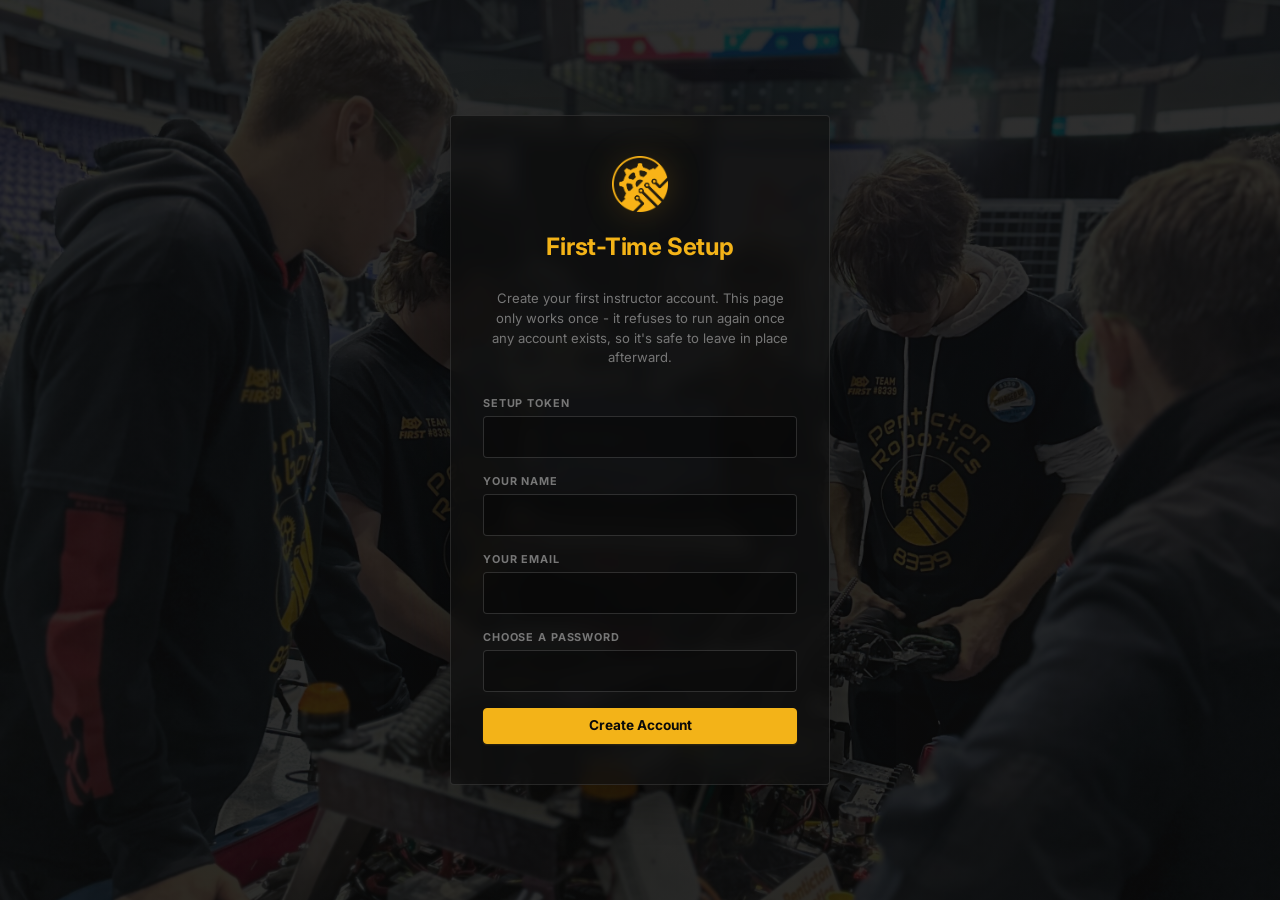
<file: course-portal-phase1-cms 4/admin/setup.html>
<!DOCTYPE html>
<html lang="en">
<head>
    <meta charset="UTF-8">
    <meta name="viewport" content="width=device-width, initial-scale=1.0">
    <meta name="robots" content="noindex, nofollow">
    <title>First-Time Setup - Penticton Robotics Prep Course</title>
    <link rel="icon" type="image/png" href="../pr_logo2x.PNG">
    <link rel="apple-touch-icon" href="../pr_logo2x.PNG">
    <link rel="preconnect" href="https://fonts.googleapis.com">
    <link href="https://fonts.googleapis.com/css2?family=Inter:wght@400;500;600;700;800&display=swap" rel="stylesheet">
    <link rel="stylesheet" href="../style.css">
    <link rel="stylesheet" href="admin.css">
</head>
<body>
    <div class="admin-login-screen">
        <form id="setup-form" class="admin-login-card">
            <div class="admin-login-logo"><img src="../pr_logo2x.PNG" alt="Penticton Robotics"></div>
            <h1>First-Time Setup</h1>
            <p class="admin-login-sub">
                Create your first instructor account. This page only works once -
                it refuses to run again once any account exists, so it's safe to
                leave in place afterward.
            </p>

            <label class="admin-field">
                <span>Setup token</span>
                <input type="text" id="setup-token" required>
            </label>
            <label class="admin-field">
                <span>Your name</span>
                <input type="text" id="setup-name" required>
            </label>
            <label class="admin-field">
                <span>Your email</span>
                <input type="email" id="setup-email" required>
            </label>
            <label class="admin-field">
                <span>Choose a password</span>
                <input type="password" id="setup-password" required minlength="8">
            </label>

            <p id="setup-error" class="admin-error" hidden></p>
            <p id="setup-success" class="admin-muted" hidden></p>

            <button type="submit" class="admin-btn admin-btn-primary admin-btn-block">Create Account</button>
        </form>
    </div>

    <script>
        document.getElementById("setup-form").addEventListener("submit", async (e) => {
            e.preventDefault();
            const errorEl = document.getElementById("setup-error");
            const successEl = document.getElementById("setup-success");
            errorEl.hidden = true;
            successEl.hidden = true;

            try {
                const res = await fetch("/api/admin/setup", {
                    method: "POST",
                    headers: {
                        "Content-Type": "application/json",
                        "X-Setup-Token": document.getElementById("setup-token").value,
                    },
                    body: JSON.stringify({
                        name: document.getElementById("setup-name").value,
                        email: document.getElementById("setup-email").value,
                        password: document.getElementById("setup-password").value,
                    }),
                });
                const data = await res.json();
                if (!res.ok) throw new Error(data.error || "Something went wrong");

                successEl.textContent = "Account created! You can now log in at /admin.";
                successEl.style.color = "#1e8e3e";
                successEl.hidden = false;
                e.target.reset();
            } catch (err) {
                errorEl.textContent = err.message;
                errorEl.hidden = false;
            }
        });
    </script>
</body>
</html>
</file>
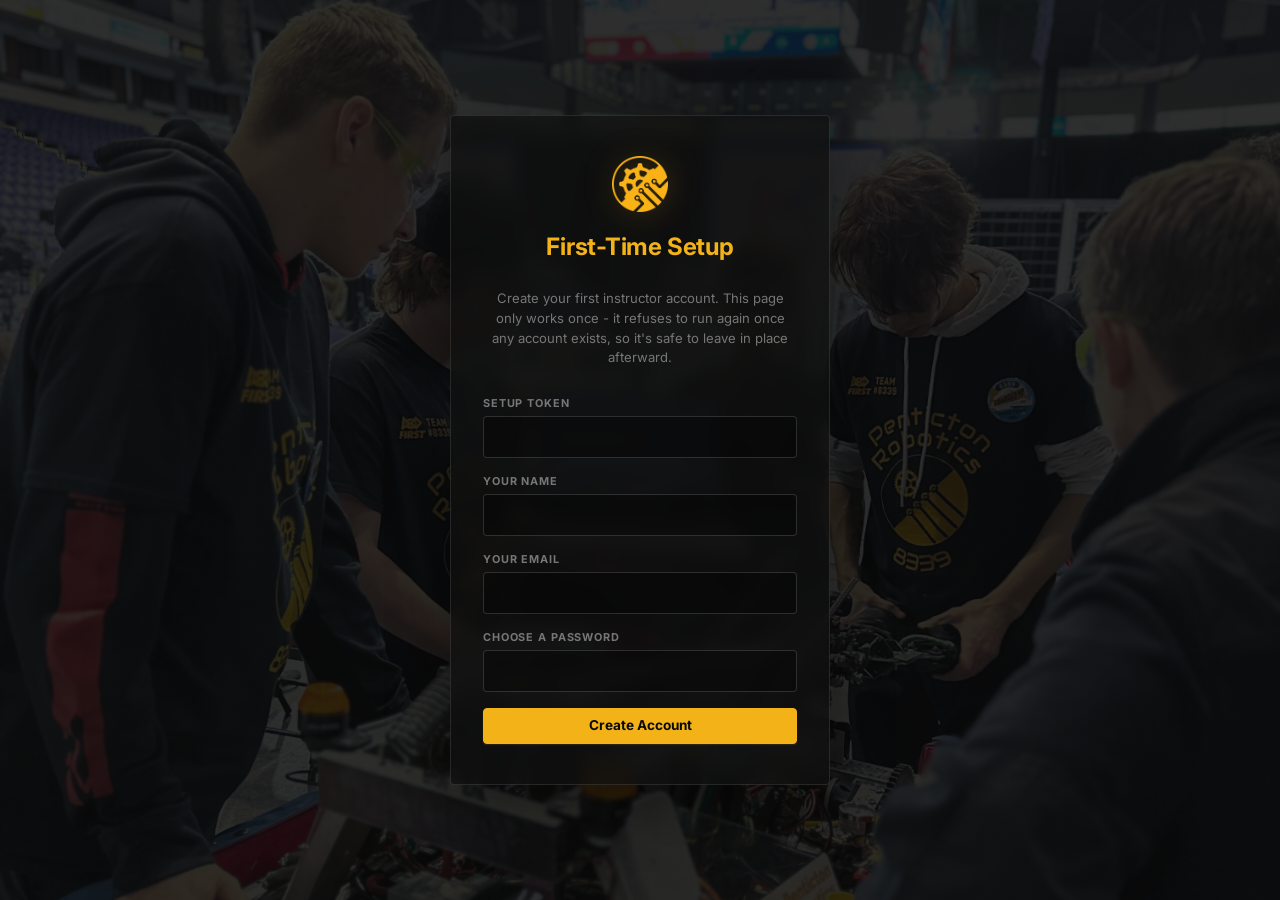
<file: course-portal-phase1-cms_4/admin/setup.html>
<!DOCTYPE html>
<html lang="en">
<head>
    <meta charset="UTF-8">
    <meta name="viewport" content="width=device-width, initial-scale=1.0">
    <meta name="robots" content="noindex, nofollow">
    <title>First-Time Setup - Penticton Robotics Prep Team</title>
    <link rel="icon" type="image/png" href="../pr_logo2x.PNG">
    <link rel="apple-touch-icon" href="../pr_logo2x.PNG">
    <link rel="preconnect" href="https://fonts.googleapis.com">
    <link href="https://fonts.googleapis.com/css2?family=Inter:wght@400;500;600;700;800&display=swap" rel="stylesheet">
    <link rel="stylesheet" href="../style.css">
    <link rel="stylesheet" href="admin.css">
</head>
<body>
    <div class="admin-login-screen">
        <form id="setup-form" class="admin-login-card">
            <div class="admin-login-logo"><img src="../pr_logo2x.PNG" alt="Penticton Robotics"></div>
            <h1>First-Time Setup</h1>
            <p class="admin-login-sub">
                Create your first instructor account. This page only works once -
                it refuses to run again once any account exists, so it's safe to
                leave in place afterward.
            </p>

            <label class="admin-field">
                <span>Setup token</span>
                <input type="text" id="setup-token" required>
            </label>
            <label class="admin-field">
                <span>Your name</span>
                <input type="text" id="setup-name" required>
            </label>
            <label class="admin-field">
                <span>Your email</span>
                <input type="email" id="setup-email" required>
            </label>
            <label class="admin-field">
                <span>Choose a password</span>
                <input type="password" id="setup-password" required minlength="8">
            </label>

            <p id="setup-error" class="admin-error" hidden></p>
            <p id="setup-success" class="admin-muted" hidden></p>

            <button type="submit" class="admin-btn admin-btn-primary admin-btn-block">Create Account</button>
        </form>
    </div>

    <script>
        document.getElementById("setup-form").addEventListener("submit", async (e) => {
            e.preventDefault();
            const errorEl = document.getElementById("setup-error");
            const successEl = document.getElementById("setup-success");
            errorEl.hidden = true;
            successEl.hidden = true;

            try {
                const res = await fetch("/api/admin/setup", {
                    method: "POST",
                    headers: {
                        "Content-Type": "application/json",
                        "X-Setup-Token": document.getElementById("setup-token").value,
                    },
                    body: JSON.stringify({
                        name: document.getElementById("setup-name").value,
                        email: document.getElementById("setup-email").value,
                        password: document.getElementById("setup-password").value,
                    }),
                });
                const data = await res.json();
                if (!res.ok) throw new Error(data.error || "Something went wrong");

                successEl.textContent = "Account created! You can now log in at /admin.";
                successEl.style.color = "#1e8e3e";
                successEl.hidden = false;
                e.target.reset();
            } catch (err) {
                errorEl.textContent = err.message;
                errorEl.hidden = false;
            }
        });
    </script>
</body>
</html>
</file>
<file: course-portal-phase1-cms 4/style.css>
/* Tight, Consolidated Color Palette */
:root {
    --bg-main: #f9f9f9;                
    --bg-sidebar: #0a0a0a;             
    --sidebar-text-inactive: #e5e5e5;  
    --sidebar-label: #777777;          
    --sidebar-hover: #141414;          
    --text-dark: #0a0a0a;              
    --text-muted: #555555;             
    --accent-gold: #f3b318;            
    --border-color: #e5e5e5;           
    --sidebar-border: #1a1a1a;         
    --card-bg: #ffffff;                
    --radius: 4px;                     
}

/* Elements toggled via the `hidden` attribute (e.g. the mentor section
   header) must actually disappear - several components here set their own
   unconditional `display`, which can otherwise silently beat `[hidden]`
   depending on the browser's default stylesheet. This guarantees it wins. */
[hidden] {
    display: none !important;
}

/* Base Typographic Overrides */
* {
    margin: 0;
    padding: 0;
    box-sizing: border-box;
    scroll-behavior: smooth;
}

body {
    background-color: var(--bg-main);
    color: var(--text-dark);
    font-family: 'Inter', -apple-system, BlinkMacSystemFont, sans-serif;
    height: 100vh;
    overflow: hidden; 
    scroll-behavior: auto;
}

/* Buttons, inputs, and textareas don't automatically inherit the page's
   font in browsers - they default to the OS's UI font unless told
   otherwise. This is a common source of "one thing still looks like the
   old font" bugs even after every other rule is correct. */
button, input, select, textarea {
    font-family: inherit;
}

html {
    scroll-behavior: auto;
}

h1, h2, h3, h4, .nav-item, .stream-btn {
    font-family: 'Inter', -apple-system, BlinkMacSystemFont, sans-serif;
    font-weight: 700;
}

.placeholder-box, .chapter-number, .chapter-desc-placeholder, .stream-action {
    font-family: 'Inter', -apple-system, BlinkMacSystemFont, sans-serif;
}

/* --- PORTAL LANDING PAGE --- */
.portal-container {
    height: 100vh;
    width: 100vw;
    /* This is one of the two actual scrolling containers on the site (the
       other being .content-body) - kept instant so JS-driven scroll resets
       during view switches always land immediately, instead of inheriting
       the smooth-scroll default set globally further up this file. */
    scroll-behavior: auto;
    background-color: var(--bg-sidebar);
    color: #ffffff;
    display: flex;
    flex-direction: column;
    align-items: center;
    justify-content: flex-start;
    padding: 60px 24px;
    position: fixed;
    top: 0;
    left: 0;
    z-index: 1000;
    overflow-y: auto; 

    /* Background Setup */
    background-image: linear-gradient(rgba(10, 10, 10, 0.85), rgba(10, 10, 10, 0.85)), url('robotphoto.jpg');
    background-size: cover;
    background-position: center center;
    background-attachment: fixed;
}

.portal-card {
    max-width: 850px;
    width: 100%;
    margin: 0 auto;
    text-align: center;
}

.portal-hero {
    margin-bottom: 40px;
    text-align: center;
}

.portal-logo {
    width: 120px;
    height: 120px;
    margin: 0 auto 28px auto;
    display: flex;
    align-items: center;
    justify-content: center;
}

.brand-logo-img {
    max-width: 100%;
    max-height: 100%;
    object-fit: contain;
}

.portal-title {
    font-size: 2.5rem;
    letter-spacing: -0.5px;
    color: var(--accent-gold) !important;
    margin-bottom: 16px;
    text-shadow: 0 2px 4px rgba(0, 0, 0, 0.5);
}

.portal-tagline {
    font-family: 'Inter', -apple-system, BlinkMacSystemFont, sans-serif;
    color: #e5e5e5 !important;
    font-size: 0.98rem;
    line-height: 1.65;
    font-weight: 400;
    max-width: 650px;
    margin: 0 auto;
    text-shadow: none;
}

/* --- INFO HUB CONTAINER STYLES --- */
.portal-info-hub {
    max-width: 850px;
    margin: 0 auto 40px auto;
    text-align: left;
}

.info-block {
    background: rgba(15, 15, 15, 0.65);
    border: 1px solid rgba(255, 255, 255, 0.08);
    padding: 32px;
    border-radius: var(--radius);
    margin-bottom: 24px;
    backdrop-filter: blur(8px);
    -webkit-backdrop-filter: blur(8px);
}

.info-block h2, .portal-cta-header h2 {
    font-size: 1.4rem;
    color: var(--accent-gold);
    margin-bottom: 16px;
    text-transform: uppercase;
    letter-spacing: 0.5px;
    display: flex;
    align-items: center;
    gap: 12px;
}

.info-block h2 i {
    font-size: 1.2rem;
}

.info-block p {
    color: #e5e5e5;
    line-height: 1.65;
    font-size: 0.98rem;
    margin-bottom: 16px;
}
.info-block p:last-child {
    margin-bottom: 0;
}

.info-grid {
    display: grid;
    grid-template-columns: 1fr 1fr;
    gap: 24px;
    margin-bottom: 24px;
}

/* --- FAQ ACCORDION DISPLAY SYSTEM --- */
.faq-item {
    border-bottom: 1px solid rgba(255, 255, 255, 0.08);
    padding: 16px 0;
}
.faq-item:last-child {
    border-bottom: none;
}

.faq-item details {
    width: 100%;
}

.faq-item summary {
    list-style: none;
    cursor: pointer;
    font-weight: 700;
    font-size: 1.05rem;
    color: #ffffff;
    display: flex;
    justify-content: space-between;
    align-items: center;
    user-select: none;
}
.faq-item summary::-webkit-details-marker {
    display: none;
}

.faq-arrow-btn {
    background: transparent;
    border: 1px solid var(--accent-gold);
    color: var(--accent-gold);
    width: 28px;
    height: 28px;
    border-radius: var(--radius);
    display: flex;
    align-items: center;
    justify-content: center;
    transition: all 0.2s ease;
    flex-shrink: 0;
}

.faq-arrow-btn i {
    font-size: 0.75rem;
    transition: transform 0.2s ease;
}

.faq-item details[open] .faq-arrow-btn {
    background: var(--accent-gold);
    color: var(--bg-sidebar);
}
.faq-item details[open] .faq-arrow-btn i {
    transform: rotate(180deg);
}

.faq-answer {
    padding-top: 14px;
    font-size: 0.95rem;
    color: #cccccc;
    line-height: 1.6;
}

.portal-cta-header {
    text-align: center;
    margin: 56px auto 32px auto;
}
.portal-cta-header h2 {
    justify-content: center;
}
.portal-cta-header p {
    color: #cccccc;
    font-size: 1.05rem;
}

/* --- GRID TRIGGER PLATFORMS --- */
.stream-grid {
    display: grid;
    grid-template-columns: repeat(3, 1fr);
    gap: 24px;
    max-width: 850px;
    margin: 0 auto 60px auto;
}

.portal-stream-card {
    background: rgba(15, 15, 15, 0.75); 
    backdrop-filter: blur(8px);          
    -webkit-backdrop-filter: blur(8px);
    border: 1px solid rgba(255, 255, 255, 0.1);
    padding: 36px 24px;
    border-radius: var(--radius);
    color: #ffffff;
    cursor: pointer;
    transition: all 0.2s ease;
    text-align: center;
    display: flex;
    flex-direction: column;
    align-items: center;
    animation: card-rise-in 0.4s ease backwards;
    animation-delay: calc(var(--i, 0) * 0.1s);
}

@keyframes card-rise-in {
    from { opacity: 0; transform: translateY(16px); }
    to { opacity: 1; transform: translateY(0); }
}

.portal-stream-card:hover {
    border-color: var(--accent-gold);
    transform: translateY(-2px);
    background: rgba(20, 20, 20, 0.9);
}

.stream-icon {
    font-size: 2.75rem;
    color: var(--accent-gold);
    margin-bottom: 20px;
}

.stream-icon i {
    font-size: 2.75rem;
}

.portal-stream-card h3 {
    font-size: 1.25rem;
    margin-bottom: 24px;
}

.stream-action {
    font-size: 0.8rem;
    text-transform: uppercase;
    color: var(--accent-gold);
}

/* --- APP INTERFACE SIDEBAR --- */
/* Explicit, guaranteed height for the dashboard shell - previously this
   had no height of its own beyond the inline display:flex set by JS,
   relying on the sidebar's min-height to indirectly stretch it via
   flexbox align-items:stretch. That chain is fragile; an explicit height
   here removes the ambiguity so .content-body's own scroll can never
   lose its bounds. */
.app-container {
    height: 100vh;
    height: 100dvh;
}

.sidebar {
    width: 270px;
    background-color: var(--bg-sidebar);
    color: #ffffff;
    display: flex;
    flex-direction: column;
    border-right: 1px solid var(--sidebar-border);
    flex-shrink: 0;
    height: 100%;
    min-height: 100vh;
}

.sidebar-header {
    padding: 24px 20px;
    display: flex;
    justify-content: space-between;
    align-items: center;
    border-bottom: 1px solid var(--sidebar-border);
}

.logo-container {
    width: 48px;
    height: 48px;
    display: flex;
    align-items: center;
    justify-content: center;
    cursor: pointer;
    transition: transform 0.2s ease;
}
.logo-container:hover {
    transform: scale(1.08) rotate(-4deg);
}

.home-icon-btn {
    background: transparent;
    border: 1px solid var(--accent-gold); 
    color: var(--accent-gold);           
    padding: 6px 14px;
    font-size: 0.75rem;
    font-weight: 700;
    border-radius: var(--radius);
    cursor: pointer;
    transition: all 0.15s ease;
    text-transform: uppercase;
    letter-spacing: 0.5px;
}

.home-icon-btn:hover {
    background-color: var(--accent-gold);
    color: var(--bg-sidebar);
}

.nav-menu {
    flex: 1;
    min-height: 0;
    overflow-y: auto;
    padding: 24px 16px;
}

.sidebar-divider {
    height: 1px;
    background-color: var(--sidebar-border);
    margin: 16px 12px 20px 12px;
}

.nav-item {
    display: flex;
    align-items: center;
    gap: 12px;
    width: 100%;
    padding: 12px 14px;
    background: transparent;
    border: 1px solid transparent;
    color: var(--sidebar-text-inactive); 
    text-align: left;
    font-size: 0.85rem;
    border-radius: var(--radius);
    cursor: pointer;
    margin-bottom: 8px;
    font-weight: 500;
    transition: background-color 0.1s ease, color 0.1s ease, transform 0.15s ease;
}
.nav-item:hover {
    transform: translateX(2px);
}

.nav-item i {
    width: 16px;
    color: var(--accent-gold); 
    transition: color 0.1s ease;
}

.nav-item:hover {
    background-color: var(--sidebar-hover);
    color: #ffffff;
}

.nav-item:hover i {
    color: #ffffff; 
}

.nav-item.active {
    background-color: var(--accent-gold); 
    border: 1px solid var(--accent-gold);
    color: var(--bg-sidebar);            
    font-weight: 700;
}

.nav-item.active i {
    color: var(--bg-sidebar);             
}

/* --- CONTAINER MAIN WORKSPACE --- */
.main-content {
    flex: 1;
    min-height: 0;
    display: flex;
    flex-direction: column;
    overflow: hidden;
}

.content-header {
    height: 70px;
    background-color: #ffffff;
    border-bottom: 1px solid var(--border-color);
    display: flex;
    align-items: center;
    padding: 0 40px;
    flex-shrink: 0;
}

.stream-selector {
    display: flex;
    gap: 12px;
    overflow-x: auto;
    scrollbar-width: none; 
}

.stream-selector::-webkit-scrollbar {
    display: none;
}

.stream-btn {
    background-color: transparent;
    border: 1px solid var(--border-color);
    color: var(--text-dark);
    padding: 8px 16px;
    border-radius: var(--radius);
    font-size: 0.85rem;
    font-weight: 600;
    cursor: pointer;
    transition: all 0.15s ease;
    white-space: nowrap;
}

.stream-btn:hover {
    border-color: var(--bg-sidebar);
    color: var(--text-dark);
    background-color: rgba(10,10,10,0.04);
}

.stream-btn.active {
    background-color: var(--bg-sidebar);
    color: #ffffff;
    border-color: var(--bg-sidebar);
}

.content-body {
    flex: 1;
    min-height: 0;
    overflow-y: auto;
    scroll-behavior: auto;
    padding: 40px;
}

.view-section {
    display: none;
}

.view-section.active-view {
    display: block;
    animation: view-fade-in 0.25s ease;
}

@keyframes view-fade-in {
    from { opacity: 0; transform: translateY(6px); }
    to { opacity: 1; transform: translateY(0); }
}

/* --- CONTENT PANEL COPY STYLES --- */
.welcome-card {
    background-color: var(--bg-sidebar);
    color: #ffffff;
    padding: 32px;
    border-radius: var(--radius);
    margin-bottom: 32px;
    border-left: 4px solid var(--accent-gold);
    animation: card-rise-in 0.35s ease;
}

/* Mentor cards sit in their own full-width row below the title/description
   box, so they never stretch or squeeze that box's height. */
.mentor-row {
    display: flex;
    flex-wrap: wrap;
    gap: 16px;
    margin-bottom: 32px;
}
.mentor-row:empty {
    display: none;
    margin-bottom: 0;
}

.mentor-card {
    background-color: var(--bg-sidebar);
    border-left: 3px solid var(--accent-gold);
    border-radius: var(--radius);
    padding: 12px 16px;
    display: flex;
    flex-direction: row;
    align-items: center;
    text-align: left;
    gap: 10px;
    flex: 0 1 auto;
    transition: transform 0.2s ease, box-shadow 0.2s ease;
    animation: view-fade-in 0.3s ease backwards;
    animation-delay: calc(var(--i, 0) * 0.08s);
}
.mentor-card:hover {
    transform: translateY(-2px);
    box-shadow: 0 6px 16px rgba(0,0,0,0.16);
}

.mentor-photo {
    width: 34px;
    height: 34px;
    border-radius: 50%;
    object-fit: cover;
    border: 2px solid var(--accent-gold);
    flex-shrink: 0;
}

.mentor-name {
    font-weight: 700;
    font-size: 0.8rem;
    color: var(--accent-gold);
    line-height: 1.3;
}

.mentor-title {
    font-weight: 400;
    font-size: 0.68rem;
    color: var(--accent-gold);
    opacity: 0.85;
    line-height: 1.3;
}

.mentor-email-btn {
    display: inline-flex;
    align-items: center;
    gap: 5px;
    font-size: 0.68rem;
    font-weight: 700;
    color: var(--accent-gold);
    border: 1px solid var(--accent-gold);
    padding: 4px 9px;
    border-radius: var(--radius);
    text-decoration: none;
    transition: all 0.15s ease;
    margin-left: 6px;
}
.mentor-email-btn:hover {
    background-color: var(--accent-gold);
    color: var(--bg-sidebar);
    transform: translateY(-1px);
}

.welcome-card h3 {
    font-size: 1.4rem;
    margin-bottom: 12px;
    color: var(--accent-gold);
    text-transform: uppercase;
    letter-spacing: 0.5px;
}

.welcome-card p {
    color: #cccccc;
    font-size: 0.95rem;
    line-height: 1.6;
    max-width: 900px;
}

.grid-layout {
    display: grid;
    grid-template-columns: 2fr 1fr;
    gap: 32px;
}

.card {
    background-color: var(--card-bg);
    border: 1px solid var(--border-color);
    border-radius: var(--radius);
    padding: 24px;
    margin-bottom: 24px;
    box-shadow: 0 1px 2px rgba(10,10,10,0.04), 0 4px 12px rgba(10,10,10,0.05);
    animation: view-fade-in 0.3s ease backwards;
}
.card:nth-of-type(2) { animation-delay: 0.06s; }

.card-header {
    display: flex;
    align-items: center;
    gap: 12px;
    font-weight: 700;
    font-size: 0.85rem;
    background-color: var(--bg-sidebar); 
    color: var(--accent-gold);          
    padding: 10px 14px;
    border-left: 3px solid var(--accent-gold); 
    border-radius: var(--radius);
    margin-bottom: 16px;
    text-transform: uppercase;
    letter-spacing: 0.5px;
}

.card-header i {
    color: var(--accent-gold); 
}

.chapter-header-card {
    background-color: var(--bg-sidebar);
    color: #ffffff;
    padding: 32px;
    border-radius: var(--radius);
    margin-bottom: 32px;
    border-left: 4px solid var(--accent-gold);
}

/* Lesson table-of-contents: title + a Start button, replacing what used
   to be the full lesson content shown inline - each lesson now has its
   own dedicated page. */
.lesson-toc-list {
    list-style: none;
    display: flex;
    flex-direction: column;
    gap: 10px;
}

.lesson-toc-row {
    display: flex;
    align-items: center;
    justify-content: space-between;
    flex-wrap: wrap;
    gap: 10px 16px;
    background-color: var(--card-bg);
    border: 1px solid var(--border-color);
    border-radius: var(--radius);
    padding: 14px 16px;
    transition: box-shadow 0.15s ease, border-color 0.15s ease;
}
.lesson-toc-row:hover {
    box-shadow: 0 4px 12px rgba(10,10,10,0.06);
    border-color: #d8d8d8;
}

.lesson-toc-title {
    font-weight: 700;
    font-size: 0.95rem;
    color: var(--text-dark);
}

.lesson-start-btn {
    display: inline-flex;
    align-items: center;
    gap: 8px;
    background-color: var(--bg-sidebar);
    color: #ffffff;
    border: none;
    padding: 9px 18px;
    border-radius: var(--radius);
    font-family: 'Inter', -apple-system, BlinkMacSystemFont, sans-serif;
    font-size: 0.8rem;
    font-weight: 700;
    cursor: pointer;
    flex-shrink: 0;
    transition: background-color 0.15s ease, color 0.15s ease, transform 0.12s ease;
}
.lesson-start-btn:hover {
    filter: brightness(1.4);
    transform: translateY(-1px);
}

/* The dedicated lesson page itself */
.lesson-back-link {
    display: inline-flex;
    align-items: center;
    gap: 8px;
    background: transparent;
    border: none;
    color: var(--text-muted);
    font-family: 'Inter', -apple-system, BlinkMacSystemFont, sans-serif;
    font-size: 0.85rem;
    font-weight: 600;
    cursor: pointer;
    margin-bottom: 20px;
    padding: 0;
    transition: color 0.15s ease;
}
.lesson-back-link:hover {
    color: var(--text-dark);
}

.lesson-header-card {
    background-color: var(--bg-sidebar);
    color: #ffffff;
    padding: 32px;
    border-radius: var(--radius);
    margin-bottom: 32px;
    border-left: 4px solid var(--accent-gold);
}
.lesson-header-card h3 {
    font-size: 1.5rem;
    color: var(--accent-gold);
}

.lesson-body {
    margin-bottom: 32px;
    line-height: 1.7;
}
/* Give mentors' rich formatting room to breathe: headings, lists, and
   embeds get sensible default spacing wherever their content is rendered -
   both on a dedicated lesson/assignment/resource page (.lesson-body) and
   inside a plain content box like Learning Objectives or Recommended
   Schedule (.content-box). Without this, the browser's default list/
   heading spacing is gone entirely (stripped by the site-wide CSS reset),
   which is exactly what made bullets sit flush against the box edge. */
.lesson-body h1, .lesson-body h2, .lesson-body h3,
.content-box h1, .content-box h2, .content-box h3 {
    margin: 24px 0 12px 0;
    line-height: 1.35;
    color: var(--text-dark);
}
.lesson-body h1:first-child, .lesson-body h2:first-child, .lesson-body h3:first-child,
.content-box h1:first-child, .content-box h2:first-child, .content-box h3:first-child {
    margin-top: 0;
}
/* No forced margin here on purpose - Quill's editor doesn't add one either,
   so a blank line the mentor pressed Enter for is what actually creates a
   paragraph gap. Adding our own margin on top of that made every paragraph
   render with more space than what was actually typed. */
.lesson-body p, .content-box p { margin: 0; }
.lesson-body p:last-child, .content-box p:last-child { margin-bottom: 0; }
.lesson-body ul, .lesson-body ol,
.content-box ul, .content-box ol {
    margin: 0 0 14px 24px;
}
.lesson-body li, .content-box li {
    margin-bottom: 6px;
}
.lesson-body img, .content-box img {
    max-width: 100%;
    border-radius: var(--radius);
    margin: 8px 0;
}
.lesson-body blockquote, .content-box blockquote {
    border-left: 3px solid var(--accent-gold);
    padding-left: 16px;
    margin: 16px 0;
    color: var(--text-muted);
    font-style: italic;
}
.lesson-body pre, .content-box pre {
    background: var(--bg-sidebar);
    color: #e5e5e5;
    padding: 16px;
    border-radius: var(--radius);
    overflow-x: auto;
    margin-bottom: 14px;
}
.lesson-body a, .content-box a {
    color: var(--text-dark);
    text-decoration: underline;
    text-decoration-color: var(--accent-gold);
    text-underline-offset: 2px;
}

/* Quill's own native video embed (used for YouTube/Vimeo via the toolbar's
   video button) needs explicit sizing here since the public site doesn't
   load Quill's own stylesheet the way the admin editor does. */
.lesson-body iframe.ql-video,
.content-box iframe.ql-video,
.lesson-block iframe.ql-video {
    width: 100%;
    aspect-ratio: 16 / 9;
    height: auto;
    border: none;
    border-radius: var(--radius);
    display: block;
    margin: 16px 0;
}

.lesson-nav-footer {
    display: flex;
    justify-content: space-between;
    gap: 16px;
    padding-top: 24px;
    border-top: 1px solid var(--border-color);
}

.lesson-nav-btn {
    display: inline-flex;
    align-items: center;
    gap: 10px;
    background-color: var(--bg-sidebar);
    border: 1px solid var(--bg-sidebar);
    color: #ffffff;
    padding: 12px 22px;
    border-radius: var(--radius);
    font-family: 'Inter', -apple-system, BlinkMacSystemFont, sans-serif;
    font-size: 0.9rem;
    font-weight: 700;
    cursor: pointer;
    transition: all 0.15s ease;
}
.lesson-nav-btn:hover {
    filter: brightness(1.4);
}
.lesson-nav-btn-primary {
    margin-left: auto;
}

.chapter-number {
    font-size: 0.75rem;
    text-transform: uppercase;
    font-weight: 700;
    color: var(--accent-gold);
    letter-spacing: 1px;
    display: block;
    margin-bottom: 4px;
}

.chapter-header-card h3 {
    font-size: 1.4rem;
    color: var(--accent-gold);
    text-transform: uppercase;
    letter-spacing: 0.5px;
}

.chapter-desc-placeholder {
    font-size: 0.85rem;
    color: #8e8e8e;
    margin-top: 10px;
    font-style: italic;
}

.placeholder-box {
    background-color: #ffffff;
    border: 1px dashed var(--border-color);
    border-radius: var(--radius);
    padding: 24px;
    color: var(--text-muted);
    font-style: italic;
    font-size: 0.85rem;
    text-align: center;
}

/* Used instead of .placeholder-box once real content exists - solid border,
   left-aligned, normal weight, so actual lesson/assignment/resource content
   doesn't look like an empty placeholder. */
.content-box {
    background-color: #ffffff;
    border: 1px solid var(--border-color);
    border-radius: var(--radius);
    padding: 24px;
    color: var(--text-dark);
    font-style: normal;
    text-align: left;
    line-height: 1.6;
}

.lesson-block {
    padding-bottom: 20px;
    margin-bottom: 20px;
    border-bottom: 1px solid var(--border-color);
}
.lesson-block:last-child {
    padding-bottom: 0;
    margin-bottom: 0;
    border-bottom: none;
}
.lesson-block h4 {
    font-family: 'Inter', -apple-system, BlinkMacSystemFont, sans-serif;
    font-size: 1rem;
    font-weight: 700;
    margin-bottom: 8px;
    color: var(--text-dark);
}

/* Embedded Google Slides / PowerPoint presentations inside lesson content */
.content-box iframe.ql-iframe,
.lesson-block iframe.ql-iframe {
    width: 100%;
    aspect-ratio: 16 / 9;
    border: none;
    border-radius: var(--radius);
    display: block;
    margin: 12px 0;
    background: #f2f2f2;
}

/* ==========================================================================
   ⚡ MOBILE OPTIMIZATION & UNFREEZERS
   ========================================================================== */

@media (max-width: 1024px) {
    .grid-layout {
        grid-template-columns: 1fr;
        gap: 0;
    }
}

@media (max-width: 768px) {
    body {
        height: auto;
        overflow: auto; 
    }

    .portal-container {
        position: relative;    
        height: auto;          
        min-height: 100vh;     
        width: 100vw;
        padding: 32px 14px;    
        display: flex;
        flex-direction: column;
        align-items: center;
        justify-content: flex-start; 
        overflow-y: visible;   
        
        /* Fixed background zoom on mobile viewports */
        background-image: linear-gradient(rgba(10, 10, 10, 0.92), rgba(10, 10, 10, 0.92)), url('robotphoto.jpg');
        background-size: contain;
        background-position: center top;
        background-repeat: repeat-y;
        background-attachment: scroll; 
    }

    .portal-card {
        padding: 0;
        margin: 0 auto;
    }

    .portal-hero {
        margin-bottom: 24px;
    }

    .portal-logo {
        width: 76px;           
        height: 76px;
        margin-bottom: 14px;
    }

    .portal-title {
        font-size: 1.5rem;
        line-height: 1.35;
        padding: 0 10px;
        margin-bottom: 12px;
    }

    .portal-title-break {
        display: block;
    }

    .portal-tagline {
        font-size: 0.88rem;
        line-height: 1.6;
        padding: 0 14px;
    }

    .portal-info-hub {
        margin-bottom: 24px;
    }

    .info-grid {
        grid-template-columns: 1fr;
        gap: 0;
    }

    .info-block {
        padding: 20px 16px;
        margin-bottom: 16px;
        background: rgba(12, 12, 12, 0.85);
    }

    .info-block h2 {
        font-size: 1.15rem;
    }

    .info-block p {
        font-size: 0.9rem;
        line-height: 1.55;
    }

    .faq-item summary {
        font-size: 0.95rem;
    }

    .faq-answer p {
        font-size: 0.88rem;
    }

    .portal-cta-header {
        margin: 36px auto 20px auto;
    }

    .portal-cta-header h2 {
        font-size: 1.25rem;
    }

    .portal-cta-header p {
        font-size: 0.9rem;
    }

    .stream-grid {
        grid-template-columns: 1fr;
        gap: 12px;
        width: 100%;
        margin-bottom: 32px;
    }

    .portal-stream-card {
        padding: 22px 16px;
        width: 100%;
    }

    .stream-icon {
        font-size: 2.2rem;
        margin-bottom: 12px;
    }

    .stream-icon i {
        font-size: 2.2rem;
    }

    .portal-stream-card h3 {
        font-size: 1.1rem;
        margin-bottom: 14px;
    }

    /* --- DASHBOARD MOBILE REFITTING --- */
    .app-container {
        flex-direction: column;
        overflow-y: visible;
        height: auto;
    }

    /* The three horizontal bars (logo/menu, stream tabs, syllabus/units)
       need to interleave in a specific order on mobile even though the
       logo/menu bar and the syllabus/units bar are both normally inside
       .sidebar while the stream-tabs bar is inside .main-content.
       display:contents "unwraps" both wrapper elements so all four bars
       become siblings that can be freely reordered - each bar then needs
       its own background/border explicitly, since the wrapper that used
       to supply that is no longer rendering a box at all. */
    .sidebar {
        display: contents;
    }
    .main-content {
        display: contents;
    }

    .sidebar-header {
        order: 1;
        background-color: var(--bg-sidebar);
        padding: 16px;
    }

    .content-header {
        order: 2;
    }

    .nav-menu {
        order: 3;
        background-color: var(--bg-sidebar);
        border-bottom: 1px solid var(--sidebar-border);
        padding: 12px 16px;
        display: flex;
        flex-direction: row;
        overflow-x: auto;
        gap: 8px;
        align-items: center;
        scrollbar-width: none;
    }

    .content-body {
        order: 4;
    }

    .nav-menu::-webkit-scrollbar {
        display: none;
    }

    .sidebar-divider {
        display: none; 
    }

    .chapters-list {
        display: flex;
        gap: 8px;
    }

    .nav-item {
        margin-bottom: 0;
        white-space: nowrap;
        width: auto;
        padding: 8px 14px;
        font-size: 0.8rem;
    }

    .nav-item.active {
        border-left: 1px solid var(--accent-gold); 
        border-top: 2px solid var(--accent-gold);
    }

    .main-content {
        height: auto;
        overflow: visible;
    }

    .content-header {
        padding: 0 16px;
        height: 60px;
    }

    .content-body {
        padding: 20px 16px;
    }

    .welcome-card, .chapter-header-card, .lesson-header-card {
        padding: 24px 16px;
        margin-bottom: 20px;
    }

    .lesson-header-card h3 {
        font-size: 1.2rem;
    }

    .lesson-body {
        margin-bottom: 24px;
        font-size: 0.92rem;
    }

    .lesson-nav-footer {
        flex-direction: column;
        align-items: stretch;
        gap: 10px;
    }

    .lesson-nav-btn {
        width: 100%;
        justify-content: center;
        padding: 12px 16px;
        font-size: 0.85rem;
        text-align: center;
        white-space: normal;
    }

    .lesson-nav-btn-primary {
        margin-left: 0;
        order: -1;
    }

    .lesson-toc-row {
        flex-direction: column;
        align-items: flex-start;
        padding: 12px 14px;
    }

    .lesson-toc-title {
        font-size: 0.88rem;
    }

    .lesson-start-btn {
        padding: 8px 14px;
        font-size: 0.75rem;
    }

    .card {
        padding: 16px;
        margin-bottom: 16px;
    }
}
</file>
<file: course-portal-phase1-cms 4/admin/admin.css>
/* Admin panel - extends the site's black/gold identity (../style.css) with
   a more "engineering dashboard" treatment: status LEDs instead of pill
   badges, a left-accent nav instead of solid-fill, real elevation on cards,
   and a custom modal system replacing native browser prompt()/confirm(). */

html, body {
    height: auto;
    min-height: 100%;
    overflow-y: auto;
}

/* The [hidden] attribute is how every show/hide toggle in admin.js works
   (login screen vs. dashboard, the modal, empty-states, etc). Several
   classes below set their own unconditional `display`, which - depending
   on browser default stylesheet specificity - can silently beat the
   attribute and leave an element visibly rendered even while "hidden".
   This single rule guarantees [hidden] always wins, everywhere, for good. */
[hidden] {
    display: none !important;
}

:root {
    --admin-surface: #f4f3f0;
    --admin-shadow: 0 1px 2px rgba(10,10,10,0.04), 0 4px 12px rgba(10,10,10,0.06);
    --admin-shadow-hover: 0 2px 4px rgba(10,10,10,0.06), 0 8px 20px rgba(10,10,10,0.09);
    --led-published: #2fb463;
    --led-draft: #8a8a8a;
}

body { background-color: var(--admin-surface); }

/* Buttons, inputs, and textareas don't automatically inherit the page's
   font in browsers - they default to the OS's UI font unless told
   otherwise. This is a common source of "one thing still looks like the
   old font" bugs even after every other rule is correct. */
button, input, select, textarea {
    font-family: inherit;
}

/* ---------- LOGIN SCREEN ---------- */
/* Matches the student portal's landing background exactly: dark gradient
   overlay on top of the team photo. */
.admin-login-screen {
    min-height: 100vh;
    min-height: 100dvh;
    display: flex;
    align-items: center;
    justify-content: center;
    background-color: var(--bg-sidebar);
    background-image:
        linear-gradient(rgba(10, 10, 10, 0.85), rgba(10, 10, 10, 0.85)),
        url('../robotphoto.jpg');
    background-size: cover;
    background-position: center center;
    background-attachment: fixed;
    padding: 24px;
}

/* Matches the student portal's stream-card "glass" treatment: translucent
   dark panel with blur, over the photo background. */
.admin-login-card {
    width: 100%;
    max-width: 380px;
    max-height: 100dvh;
    overflow-y: auto;
    background: rgba(15, 15, 15, 0.75);
    backdrop-filter: blur(8px);
    -webkit-backdrop-filter: blur(8px);
    border: 1px solid rgba(255, 255, 255, 0.1);
    border-radius: var(--radius);
    padding: 40px 32px;
    text-align: center;
    box-shadow: 0 20px 60px rgba(0,0,0,0.35);
    animation: admin-login-in 0.4s ease;
}

@keyframes admin-login-in {
    from { opacity: 0; transform: translateY(12px) scale(0.98); }
    to { opacity: 1; transform: translateY(0) scale(1); }
}

.admin-login-logo {
    width: 56px;
    height: 56px;
    margin: 0 auto 20px auto;
    filter: drop-shadow(0 0 16px rgba(243,179,24,0.25));
}
.admin-login-logo img {
    width: 100%;
    height: 100%;
    object-fit: contain;
}

.admin-login-card h1 {
    color: var(--accent-gold);
    font-size: 1.5rem;
    letter-spacing: -0.01em;
    margin-bottom: 28px;
}

.admin-login-sub {
    color: var(--sidebar-label);
    font-size: 0.82rem;
    line-height: 1.5;
    margin-bottom: 28px;
}

.admin-field {
    display: block;
    text-align: left;
    margin-bottom: 16px;
}

/* Simple, clean field labels - small uppercase caption text, no heavy
   background treatment. Gold is reserved for dark surfaces only (sidebar,
   section headers, dark cards) - never as a foreground color on white. */
.admin-field span {
    display: block;
    font-family: 'Inter', -apple-system, BlinkMacSystemFont, sans-serif;
    font-size: 0.68rem;
    text-transform: uppercase;
    letter-spacing: 0.08em;
    color: var(--text-muted);
    margin-bottom: 6px;
    font-weight: 700;
}

/* Default: white/light fields, for forms that live in the white content
   area (unit title, lesson title, syllabus name, mentor fields, etc.) -
   matching the same white boxes used for the rich text editors. */
.admin-field input,
.admin-field textarea,
.admin-inline-form input {
    width: 100%;
    padding: 10px 12px;
    background: #ffffff;
    border: 1px solid var(--border-color);
    border-radius: var(--radius);
    color: var(--text-dark);
    font-family: 'Inter', -apple-system, BlinkMacSystemFont, sans-serif;
    /* 16px minimum — anything smaller makes mobile Safari auto-zoom the
       whole page when the field is focused. */
    font-size: 16px;
    transition: border-color 0.15s ease, box-shadow 0.15s ease;
}
.admin-field input:hover, .admin-field textarea:hover { border-color: #999; }

.admin-field input:focus,
.admin-field textarea:focus,
.admin-inline-form input:focus,
button:focus-visible {
    outline: 2px solid var(--bg-sidebar);
    outline-offset: 1px;
}

/* The login screen's inputs and labels need a dark-appropriate treatment
   to read correctly against that background. */
.admin-login-card .admin-field span { color: var(--sidebar-label); }
.admin-login-card .admin-field input {
    background: rgba(0,0,0,0.35);
    border: 1px solid rgba(255,255,255,0.15);
    color: #ffffff;
}
.admin-login-card .admin-field input:hover { border-color: rgba(255,255,255,0.3); }
.admin-login-card .admin-field input:focus,
.admin-login-card .admin-field textarea:focus {
    outline-color: var(--accent-gold);
}

.admin-error {
    color: #ff7a7a;
    font-size: 0.85rem;
    margin-bottom: 16px;
}

/* Buttons in the main (light) content area: neutral by default, and on
   hover they darken rather than turn gold - gold never sits on a white
   surface here, not even as a thin border. Primary keeps its solid gold
   fill (with black text on top), since that's a surface color, not a
   foreground accent on white. Every button shares one consistent
   height/padding/radius; variants only change color, never size. */
.admin-btn {
    display: inline-flex;
    align-items: center;
    justify-content: center;
    gap: 8px;
    padding: 10px 18px;
    border-radius: var(--radius);
    font-family: 'Inter', -apple-system, BlinkMacSystemFont, sans-serif;
    font-size: 0.85rem;
    font-weight: 700;
    line-height: 1;
    cursor: pointer;
    border: 1px solid var(--border-color);
    background-color: transparent;
    color: var(--text-dark);
    transition: transform 0.12s ease, filter 0.15s ease, background-color 0.15s ease, border-color 0.15s ease, color 0.15s ease, box-shadow 0.15s ease;
}
.admin-btn:active { transform: translateY(1px); }
.admin-btn:hover { border-color: var(--bg-sidebar); background-color: rgba(10,10,10,0.04); transform: translateY(-1px); }
.admin-btn i { transition: transform 0.2s ease; }
.admin-btn:hover .fa-plus,
.admin-btn:hover .fa-folder-plus,
.admin-btn:hover .fa-user-plus {
    transform: rotate(90deg);
}

.admin-btn-block { width: 100%; }

/* Primary - the one emphasized action per screen (Save). */
.admin-btn-primary {
    background-color: var(--accent-gold);
    border-color: var(--accent-gold);
    color: var(--bg-sidebar);
    box-shadow: 0 1px 2px rgba(243,179,24,0.15);
}
.admin-btn-primary:hover {
    filter: brightness(1.08);
    color: var(--bg-sidebar);
    border-color: var(--accent-gold);
    background-color: var(--accent-gold);
    box-shadow: 0 4px 14px rgba(243,179,24,0.35);
}

/* Secondary - a real but non-primary action (Edit Syllabus, Cancel). */
.admin-btn-secondary {
    background: transparent;
    border-color: var(--border-color);
    color: var(--text-dark);
}

/* Dashed - specifically "add a new item", used the same way everywhere
   (New Unit, New Lesson, New Assignment, New Resource, Add Mentor) so the
   action reads identically regardless of context. */
.admin-btn-dashed {
    background: transparent;
    border-style: dashed;
    border-color: #c9c9c9;
    color: var(--text-muted);
}
.admin-btn-dashed:hover {
    border-style: dashed;
    border-color: var(--text-dark);
    color: var(--text-dark);
    background: rgba(10,10,10,0.04);
}

.admin-btn-danger {
    background: transparent;
    border-color: #e2b3b3;
    color: #c0392b;
}
.admin-btn-danger:hover { background: #c0392b; border-color: #c0392b; color: #fff; box-shadow: 0 4px 14px rgba(192,57,43,0.25); }

/* Compact square variant for an inline delete action within a list row. */
.admin-btn-icon-only {
    padding: 8px 10px;
    flex-shrink: 0;
}

.admin-upload-btn {
    background: transparent;
    border: 1px solid var(--border-color);
    color: var(--text-muted);
}
.admin-upload-btn:hover { border-color: var(--text-dark); color: var(--text-dark); background: rgba(10,10,10,0.04); }

/* ---------- DASHBOARD SHELL ---------- */
.admin-shell {
    min-height: 100vh;
    min-height: 100dvh;
}

/* Fixed rather than sticky - sticky has real edge cases with flexbox and
   ancestor overflow/height settings that are hard to guarantee everywhere.
   Fixed is simpler and unconditionally reliable for "always visible":
   the sidebar is pulled out of the document flow entirely, so admin-main
   gets a matching left margin instead. */
.admin-sidebar {
    position: fixed;
    top: 0;
    left: 0;
    width: 264px;
    height: 100vh;
    height: 100dvh;
    overflow-y: auto;
    background-color: var(--bg-sidebar);
    color: #fff;
    display: flex;
    flex-direction: column;
    padding: 20px 14px;
    z-index: 20;
}

.admin-sidebar-header {
    display: flex;
    align-items: center;
    gap: 12px;
    padding: 6px 8px 20px 8px;
    border-bottom: 1px solid var(--sidebar-border);
    margin-bottom: 16px;
}

.admin-logo-img { width: 34px; height: 34px; object-fit: contain; }

.admin-brand {
    font-weight: 700;
    font-size: 0.95rem;
    letter-spacing: -0.01em;
}

.admin-signed-in-as {
    display: flex;
    flex-direction: column;
    gap: 1px;
    margin-top: 4px;
}
.signed-in-name {
    font-size: 0.72rem;
    font-weight: 600;
    color: #e5e5e5;
}
.signed-in-email {
    font-size: 0.65rem;
    color: var(--sidebar-label);
    font-family: 'Inter', -apple-system, BlinkMacSystemFont, sans-serif;
}

.admin-nav {
    flex: 1;
    display: flex;
    flex-direction: column;
    gap: 3px;
}

/* Matches the student portal's .nav-item / .nav-item.active exactly:
   transparent by default, sidebar-hover bg on hover, solid gold fill with
   black bold text when active. */
.admin-nav-item,
.stream-nav-item {
    display: flex;
    align-items: center;
    gap: 12px;
    width: 100%;
    padding: 12px 14px;
    background: transparent;
    border: 1px solid transparent;
    color: var(--sidebar-text-inactive);
    text-align: left;
    font-size: 0.85rem;
    font-weight: 500;
    border-radius: var(--radius);
    cursor: pointer;
    margin-bottom: 2px;
    text-decoration: none;
    font-family: 'Inter', -apple-system, BlinkMacSystemFont, sans-serif;
    transition: background-color 0.1s ease, color 0.1s ease;
}

.admin-nav-item i, .stream-nav-item i { width: 16px; text-align: center; color: var(--accent-gold); transition: color 0.1s ease; }

.admin-nav-item:hover, .stream-nav-item:hover {
    background-color: var(--sidebar-hover);
    color: #fff;
}
.admin-nav-item:hover i, .stream-nav-item:hover i { color: #fff; }

.stream-nav-item.active {
    background-color: var(--accent-gold);
    border-color: var(--accent-gold);
    color: var(--bg-sidebar);
    font-weight: 700;
}
.stream-nav-item.active i { color: var(--bg-sidebar); }

.admin-sidebar-footer {
    display: flex;
    flex-direction: column;
    gap: 3px;
    padding-top: 16px;
    margin-top: 8px;
    border-top: 1px solid var(--sidebar-border);
}

.admin-main {
    margin-left: 264px;
    padding: 44px 48px;
    max-width: 920px;
}

.admin-view { display: none; }
.admin-view.active-view { display: block; animation: admin-fade-in 0.15s ease; }

@keyframes admin-fade-in {
    from { opacity: 0; transform: translateY(4px); }
    to { opacity: 1; transform: translateY(0); }
}

.admin-view-header {
    display: flex;
    align-items: flex-start;
    justify-content: space-between;
    gap: 20px;
    margin-bottom: 28px;
}

.admin-view-header-actions {
    display: flex;
    gap: 10px;
    flex-shrink: 0;
}

.admin-view-header h2 {
    font-size: 1.4rem;
    letter-spacing: -0.01em;
    color: var(--text-dark);
    margin-bottom: 4px;
}
.admin-view-header h3 {
    font-size: 0.95rem;
    color: var(--text-dark);
}

/* Matches the student portal's welcome-card exactly: dark card, gold
   uppercase title, left gold accent border, light gray body text. */
.admin-welcome-card {
    background-color: var(--bg-sidebar);
    color: #ffffff;
    padding: 32px;
    border-radius: var(--radius);
    margin-bottom: 24px;
    border-left: 4px solid var(--accent-gold);
}
.admin-welcome-card h2 {
    font-size: 1.4rem;
    margin-bottom: 12px;
    color: var(--accent-gold);
    text-transform: uppercase;
    letter-spacing: 0.5px;
}
.admin-welcome-card p {
    color: #cccccc;
    font-size: 0.95rem;
    line-height: 1.6;
}

.admin-view-header-actions-only {
    justify-content: flex-end;
    margin-bottom: 20px;
}

/* Matches the student portal's card-header exactly: dark bar, gold left
   accent border, gold icon + gold uppercase label. Used for section
   headings within a unit or syllabus (Lessons, Assignments, Resources,
   Learning Objectives, Recommended Schedule). */
.admin-card-header {
    display: flex;
    align-items: center;
    gap: 12px;
    font-weight: 700;
    font-size: 0.85rem;
    background-color: var(--bg-sidebar);
    color: var(--accent-gold);
    padding: 10px 14px;
    border-left: 3px solid var(--accent-gold);
    border-radius: var(--radius);
    margin-bottom: 16px;
    text-transform: uppercase;
    letter-spacing: 0.5px;
}
.admin-card-header i {
    color: var(--accent-gold);
    font-size: 0.85rem;
}

.admin-muted {
    color: var(--text-muted);
    font-size: 0.85rem;
    line-height: 1.5;
}

/* Status message tones - errors and confirmations should never look the
   same as a neutral hint. */
.admin-muted.is-error {
    color: #c0392b;
    font-weight: 600;
}
.admin-muted.is-success {
    color: #1e7a44;
    font-weight: 600;
}
.status-flash {
    animation: status-flash-in 0.3s ease;
}
@keyframes status-flash-in {
    from { opacity: 0; transform: translateY(-2px); }
    to { opacity: 1; transform: translateY(0); }
}

/* Neutral by default; darkens on hover rather than turning gold, matching
   the rule that gold never sits on a white surface. */
.admin-btn-back {
    background-color: transparent;
    border: 1px solid var(--border-color);
    color: var(--text-dark);
    font-family: 'Inter', -apple-system, BlinkMacSystemFont, sans-serif;
    font-size: 0.85rem;
    font-weight: 600;
    border-radius: var(--radius);
    cursor: pointer;
    display: inline-flex;
    align-items: center;
    gap: 8px;
    padding: 8px 16px;
    transition: all 0.15s ease;
}
.admin-btn-back:hover {
    border-color: var(--bg-sidebar);
    background-color: rgba(10,10,10,0.04);
}
.admin-btn-back:active { transform: translateY(1px); }

/* ---------- LIST ROWS (units / lessons / instructors) ---------- */
.admin-units-list {
    list-style: none;
    display: flex;
    flex-direction: column;
    gap: 8px;
    margin-bottom: 14px;
}

.admin-unit-row {
    display: flex;
    align-items: center;
    gap: 12px;
    background: var(--card-bg);
    border: 1px solid var(--border-color);
    border-radius: var(--radius);
    padding: 14px 16px;
    box-shadow: var(--admin-shadow);
    transition: box-shadow 0.15s ease, border-color 0.15s ease;
}
.admin-unit-row:hover {
    box-shadow: var(--admin-shadow-hover);
    border-color: #d8d8d8;
}

.admin-unit-reorder {
    display: flex;
    flex-direction: column;
    gap: 1px;
}

.admin-unit-reorder button {
    background: none;
    border: none;
    color: var(--text-muted);
    cursor: pointer;
    padding: 2px 6px;
    border-radius: var(--radius);
}
.admin-unit-reorder button:hover { color: var(--text-dark); background: rgba(10,10,10,0.04); }
.admin-unit-reorder button:disabled { opacity: 0.2; cursor: default; }
.admin-unit-reorder button:disabled:hover { background: none; }

.admin-unit-main {
    flex: 1;
    cursor: pointer;
}

.admin-unit-label {
    font-family: 'Inter', -apple-system, BlinkMacSystemFont, sans-serif;
    font-size: 0.68rem;
    color: var(--text-muted);
    text-transform: uppercase;
    letter-spacing: 0.06em;
}

/* Same recipe as .admin-card-header (black bg, gold left border, gold
   text) sized down as an inline tag, with no icon - used for the unit
   number shown in each unit row. */
.admin-tag {
    display: inline-block;
    background-color: var(--bg-sidebar);
    color: var(--accent-gold);
    border-left: 3px solid var(--accent-gold);
    padding: 3px 9px;
    border-radius: var(--radius);
    font-family: 'Inter', -apple-system, BlinkMacSystemFont, sans-serif;
    font-size: 0.68rem;
    font-weight: 700;
    text-transform: uppercase;
    letter-spacing: 0.06em;
    margin-bottom: 6px;
}

.admin-unit-title {
    font-weight: 700;
    font-size: 0.95rem;
    color: var(--text-dark);
}

.admin-hint {
    margin: -4px 0 16px 0;
}

/* ---------- MENTORS ---------- */
.admin-mentor-thumb {
    width: 44px;
    height: 44px;
    border-radius: 50%;
    object-fit: cover;
    flex-shrink: 0;
    border: 1px solid var(--border-color);
}

.admin-mentor-photo-row {
    display: flex;
    align-items: center;
    gap: 16px;
    margin-bottom: 20px;
}

.admin-mentor-photo-preview {
    width: 72px;
    height: 72px;
    border-radius: 50%;
    object-fit: cover;
    border: 1px solid var(--border-color);
    background: #f0f0f0;
}

/* Status LED - a small glowing dot reads as "engineering panel" rather
   than a generic pill badge, and fits the robotics-team subject matter. */
.admin-status {
    display: inline-flex;
    align-items: center;
    gap: 7px;
    font-family: 'Inter', -apple-system, BlinkMacSystemFont, sans-serif;
    font-size: 0.68rem;
    text-transform: uppercase;
    letter-spacing: 0.06em;
    color: var(--text-muted);
    flex-shrink: 0;
}
.admin-status-dot {
    width: 8px;
    height: 8px;
    border-radius: 50%;
    background: #ccc;
    box-shadow: 0 0 0 3px rgba(0,0,0,0.03);
}
.admin-status.is-published .admin-status-dot {
    background: var(--led-published);
    box-shadow: 0 0 8px rgba(47,180,99,0.6), 0 0 0 3px rgba(47,180,99,0.12);
    animation: admin-led-pulse 2.4s ease-in-out infinite;
}
.admin-status.is-draft .admin-status-dot {
    background: var(--led-draft);
    box-shadow: 0 0 0 3px rgba(184,134,11,0.12);
}
.admin-status.is-published { color: #1e7a44; }
.admin-status.is-draft { color: var(--text-muted); }

@keyframes admin-led-pulse {
    0%, 100% { box-shadow: 0 0 8px rgba(47,180,99,0.6), 0 0 0 3px rgba(47,180,99,0.12); }
    50% { box-shadow: 0 0 12px rgba(47,180,99,0.85), 0 0 0 4px rgba(47,180,99,0.16); }
}

/* Staggered entrance for list rows - admin.js sets --i on each row */
.admin-unit-row {
    animation: admin-row-in 0.25s ease backwards;
    animation-delay: calc(var(--i, 0) * 0.03s);
}
@keyframes admin-row-in {
    from { opacity: 0; transform: translateY(6px); }
    to { opacity: 1; transform: translateY(0); }
}

/* Kept for compatibility where referenced elsewhere */
.admin-badge {
    font-size: 0.7rem;
    font-weight: 700;
    text-transform: uppercase;
    letter-spacing: 0.5px;
    padding: 4px 10px;
    border-radius: 999px;
}
.admin-badge-published { background: rgba(47,180,99,0.12); color: #1e7a44; }
.admin-badge-draft { background: rgba(0,0,0,0.05); color: var(--text-muted); }

/* ---------- EDITOR ---------- */
.admin-editor-fields {
    display: grid;
    grid-template-columns: 140px 1fr;
    gap: 16px;
    margin-bottom: 24px;
}

.admin-field-narrow input { width: 100%; }

.admin-field textarea {
    background: #fff;
    color: var(--text-dark);
    resize: vertical;
    font-size: 0.9rem;
}
.admin-field textarea:focus { outline-color: var(--bg-sidebar); }

.admin-editor-section {
    margin-bottom: 32px;
    padding-bottom: 24px;
    border-bottom: 1px solid var(--border-color);
}
.admin-editor-section:last-of-type { border-bottom: none; }

.admin-editor-section [id^="editor-quill-"],
.admin-editor-section [id^="syllabus-quill-"],
.admin-editor-section [id^="unit-quill-"] {
    background: #fff;
    border-radius: var(--radius);
    margin-bottom: 10px;
    box-shadow: var(--admin-shadow);
    overflow: hidden;
}

.ql-container { min-height: 160px; font-family: 'Inter', -apple-system, BlinkMacSystemFont, sans-serif; font-size: 0.95rem; }
.ql-toolbar.ql-snow { border-color: var(--border-color); }
.ql-container.ql-snow { border-color: var(--border-color); }

/* Presentation embeds (Slides/PowerPoint) and native Quill video embeds
   (YouTube/Vimeo, via the toolbar's video button) rendered inside the
   editing area. */
.ql-editor .ql-iframe,
.ql-editor .ql-video {
    width: 100%;
    aspect-ratio: 16 / 9;
    height: auto;
    border: none;
    border-radius: var(--radius);
    display: block;
    margin: 8px 0;
    background: #f2f2f2;
}

.admin-editor-upload {
    display: flex;
    align-items: center;
    gap: 10px;
    flex-wrap: wrap;
}

/* Lets a mentor resize whichever embed they just clicked on, rather than
   everything always rendering full width. */
.admin-resize-row {
    display: flex;
    align-items: center;
    gap: 8px;
    flex-wrap: wrap;
    margin-top: 10px;
    padding-top: 10px;
    border-top: 1px dashed var(--border-color);
}
.admin-resize-label {
    font-size: 0.78rem;
    color: var(--text-muted);
}
.admin-resize-btn {
    min-width: 34px;
}

.admin-upload-btn-sm {
    font-size: 0.75rem;
    padding: 7px 12px;
}

.admin-editor-actions {
    display: flex;
    align-items: center;
    justify-content: space-between;
    padding-top: 20px;
    border-top: 1px solid var(--border-color);
}
.admin-editor-actions-end { justify-content: flex-end; }

.admin-editor-actions-right {
    display: flex;
    gap: 10px;
}

.admin-toggle {
    display: flex;
    align-items: center;
    gap: 9px;
    font-size: 0.85rem;
    font-weight: 600;
    cursor: pointer;
    color: var(--text-dark);
}
.admin-toggle input { accent-color: var(--text-dark); width: 16px; height: 16px; }


/* ---------- INSTRUCTORS ---------- */
.admin-inline-form {
    display: flex;
    gap: 10px;
    margin-top: 20px;
    flex-wrap: wrap;
}
.admin-inline-form input { width: auto; flex: 1; min-width: 160px; background: #fff; color: var(--text-dark); }

/* ---------- MODAL (replaces native prompt()/confirm()) ---------- */
.modal-overlay {
    position: fixed;
    inset: 0;
    background: rgba(10,10,10,0.55);
    backdrop-filter: blur(2px);
    display: flex;
    align-items: center;
    justify-content: center;
    z-index: 200;
    padding: 20px;
}

.modal-card {
    width: 100%;
    max-width: 420px;
    max-height: 90dvh;
    overflow-y: auto;
    background: #fff;
    border-radius: var(--radius);
    padding: 28px 28px 24px 28px;
    box-shadow: 0 24px 60px rgba(0,0,0,0.3);
    animation: admin-fade-in 0.15s ease;
}

.modal-card h3 {
    font-size: 1.1rem;
    color: var(--text-dark);
    margin-bottom: 6px;
}

.modal-card .admin-muted { margin-bottom: 16px; }

.modal-actions {
    display: flex;
    justify-content: flex-end;
    gap: 10px;
    margin-top: 20px;
}

/* ---------- RESPONSIVE ---------- */
@media (max-width: 900px) {
    /* A permanently fixed sidebar would cover most of a narrow screen from
       the moment the page loads (not just while scrolling), so on small
       screens it goes back to sitting in normal flow at the top instead. */
    .admin-sidebar {
        position: static;
        width: 100%;
        height: auto;
    }
    .admin-main {
        margin-left: 0;
        padding: 24px 20px;
    }
    .admin-editor-fields { grid-template-columns: 1fr; }
    .admin-view-header {
        flex-direction: column;
        align-items: stretch;
        gap: 14px;
    }
    .admin-view-header-actions {
        flex-wrap: wrap;
    }
    .admin-editor-actions {
        flex-direction: column;
        align-items: stretch;
        gap: 14px;
    }
    .admin-editor-actions-right {
        justify-content: stretch;
    }
    .admin-editor-actions-right .admin-btn {
        flex: 1;
    }
}

@media (max-width: 520px) {
    .admin-main { padding: 20px 16px; }
    .admin-login-card { padding: 32px 22px; }
    .modal-card { padding: 22px 18px; }
    .admin-unit-row { flex-wrap: wrap; }
    .admin-mentor-photo-row { flex-direction: column; align-items: flex-start; }
}
</file>
<file: course-portal-phase1-cms_4/style.css>
/* Tight, Consolidated Color Palette */
:root {
    --bg-main: #f9f9f9;                
    --bg-sidebar: #0a0a0a;             
    --sidebar-text-inactive: #e5e5e5;  
    --sidebar-label: #777777;          
    --sidebar-hover: #141414;          
    --text-dark: #0a0a0a;              
    --text-muted: #555555;             
    --accent-gold: #f3b318;            
    --border-color: #e5e5e5;           
    --sidebar-border: #1a1a1a;         
    --card-bg: #ffffff;                
    --radius: 4px;                     
}

/* Elements toggled via the `hidden` attribute (e.g. the mentor section
   header) must actually disappear - several components here set their own
   unconditional `display`, which can otherwise silently beat `[hidden]`
   depending on the browser's default stylesheet. This guarantees it wins. */
[hidden] {
    display: none !important;
}

/* Base Typographic Overrides */
* {
    margin: 0;
    padding: 0;
    box-sizing: border-box;
    scroll-behavior: smooth;
}

body {
    background-color: var(--bg-main);
    color: var(--text-dark);
    font-family: 'Inter', -apple-system, BlinkMacSystemFont, sans-serif;
    height: 100vh;
    overflow: hidden; 
    scroll-behavior: auto;
}

/* Buttons, inputs, and textareas don't automatically inherit the page's
   font in browsers - they default to the OS's UI font unless told
   otherwise. This is a common source of "one thing still looks like the
   old font" bugs even after every other rule is correct. */
button, input, select, textarea {
    font-family: inherit;
}

html {
    scroll-behavior: auto;
}

h1, h2, h3, h4, .nav-item, .stream-btn {
    font-family: 'Inter', -apple-system, BlinkMacSystemFont, sans-serif;
    font-weight: 700;
}

.placeholder-box, .chapter-number, .chapter-desc-placeholder, .stream-action {
    font-family: 'Inter', -apple-system, BlinkMacSystemFont, sans-serif;
}

/* --- PORTAL LANDING PAGE --- */
.portal-container {
    height: 100vh;
    width: 100vw;
    /* This is one of the two actual scrolling containers on the site (the
       other being .content-body) - kept instant so JS-driven scroll resets
       during view switches always land immediately, instead of inheriting
       the smooth-scroll default set globally further up this file. */
    scroll-behavior: auto;
    background-color: var(--bg-sidebar);
    color: #ffffff;
    display: flex;
    flex-direction: column;
    align-items: center;
    justify-content: flex-start;
    padding: 60px 24px;
    position: fixed;
    top: 0;
    left: 0;
    z-index: 1000;
    overflow-y: auto; 

    /* Background Setup */
    background-image: linear-gradient(rgba(10, 10, 10, 0.85), rgba(10, 10, 10, 0.85)), url('robotphoto.jpg');
    background-size: cover;
    background-position: center center;
    background-attachment: fixed;
}

.portal-card {
    max-width: 850px;
    width: 100%;
    margin: 0 auto;
    text-align: center;
}

.portal-hero {
    margin-bottom: 40px;
    text-align: center;
}

.portal-logo {
    width: 120px;
    height: 120px;
    margin: 0 auto 28px auto;
    display: flex;
    align-items: center;
    justify-content: center;
}

.brand-logo-img {
    max-width: 100%;
    max-height: 100%;
    object-fit: contain;
}

.portal-title {
    font-size: 2.5rem;
    letter-spacing: -0.5px;
    color: var(--accent-gold) !important;
    margin-bottom: 16px;
    text-shadow: 0 2px 4px rgba(0, 0, 0, 0.5);
}

.portal-home-link {
    display: inline-block;
    margin-bottom: 22px;
    color: #ffffff;
    font-size: 0.88rem;
    font-weight: 600;
    text-decoration: none;
    opacity: 0.85;
}

.portal-home-link:hover {
    opacity: 1;
    text-decoration: underline;
}

.portal-tagline {
    font-family: 'Inter', -apple-system, BlinkMacSystemFont, sans-serif;
    color: #e5e5e5 !important;
    font-size: 0.98rem;
    line-height: 1.65;
    font-weight: 400;
    max-width: 650px;
    margin: 0 auto;
    text-shadow: none;
}

/* --- INFO HUB CONTAINER STYLES --- */
.portal-info-hub {
    max-width: 850px;
    margin: 0 auto 40px auto;
    text-align: left;
}

.info-block {
    background: rgba(15, 15, 15, 0.65);
    border: 1px solid rgba(255, 255, 255, 0.08);
    padding: 32px;
    border-radius: var(--radius);
    margin-bottom: 24px;
    backdrop-filter: blur(8px);
    -webkit-backdrop-filter: blur(8px);
}

.info-block h2, .portal-cta-header h2 {
    font-size: 1.4rem;
    color: var(--accent-gold);
    margin-bottom: 16px;
    text-transform: uppercase;
    letter-spacing: 0.5px;
    display: flex;
    align-items: center;
    gap: 12px;
}

.info-block h2 i {
    font-size: 1.2rem;
}

.info-block p {
    color: #e5e5e5;
    line-height: 1.65;
    font-size: 0.98rem;
    margin-bottom: 16px;
}
.info-block p:last-child {
    margin-bottom: 0;
}

.info-grid {
    display: grid;
    grid-template-columns: 1fr 1fr;
    gap: 24px;
    margin-bottom: 24px;
}

/* --- FAQ ACCORDION DISPLAY SYSTEM --- */
.faq-item {
    border-bottom: 1px solid rgba(255, 255, 255, 0.08);
    padding: 16px 0;
}
.faq-item:last-child {
    border-bottom: none;
}

.faq-item details {
    width: 100%;
}

.faq-item summary {
    list-style: none;
    cursor: pointer;
    font-weight: 700;
    font-size: 1.05rem;
    color: #ffffff;
    display: flex;
    justify-content: space-between;
    align-items: center;
    user-select: none;
}
.faq-item summary::-webkit-details-marker {
    display: none;
}

.faq-arrow-btn {
    background: transparent;
    border: 1px solid var(--accent-gold);
    color: var(--accent-gold);
    width: 28px;
    height: 28px;
    border-radius: var(--radius);
    display: flex;
    align-items: center;
    justify-content: center;
    transition: all 0.2s ease;
    flex-shrink: 0;
}

.faq-arrow-btn i {
    font-size: 0.75rem;
    transition: transform 0.2s ease;
}

.faq-item details[open] .faq-arrow-btn {
    background: var(--accent-gold);
    color: var(--bg-sidebar);
}
.faq-item details[open] .faq-arrow-btn i {
    transform: rotate(180deg);
}

.faq-answer {
    padding-top: 14px;
    font-size: 0.95rem;
    color: #cccccc;
    line-height: 1.6;
}

.portal-cta-header {
    text-align: center;
    margin: 56px auto 32px auto;
}
.portal-cta-header h2 {
    justify-content: center;
}
.portal-cta-header p {
    color: #cccccc;
    font-size: 1.05rem;
}

/* With the overview text gone, the picker sits right under the hero. */
.portal-info-hub > .portal-cta-header:first-child {
    margin-top: 8px;
}

/* --- GRID TRIGGER PLATFORMS --- */
.stream-grid {
    display: flex;
    flex-wrap: wrap;
    justify-content: center;
    gap: 24px;
    max-width: 850px;
    margin: 0 auto 60px auto;
}

.portal-stream-card {
    width: calc((100% - 48px) / 3);
    background: rgba(15, 15, 15, 0.75); 
    backdrop-filter: blur(8px);          
    -webkit-backdrop-filter: blur(8px);
    border: 1px solid rgba(255, 255, 255, 0.1);
    padding: 36px 24px;
    border-radius: var(--radius);
    color: #ffffff;
    cursor: pointer;
    transition: all 0.2s ease;
    text-align: center;
    display: flex;
    flex-direction: column;
    align-items: center;
    animation: card-rise-in 0.4s ease backwards;
    animation-delay: calc(var(--i, 0) * 0.1s);
}

@keyframes card-rise-in {
    from { opacity: 0; transform: translateY(16px); }
    to { opacity: 1; transform: translateY(0); }
}

.portal-stream-card:hover {
    border-color: var(--accent-gold);
    transform: translateY(-2px);
    background: rgba(20, 20, 20, 0.9);
}

.stream-icon {
    font-size: 2.75rem;
    color: var(--accent-gold);
    margin-bottom: 20px;
}

.stream-icon i {
    font-size: 2.75rem;
}

.portal-stream-card h3 {
    font-size: 1.25rem;
    margin-bottom: 24px;
}

.stream-action {
    font-size: 0.8rem;
    text-transform: uppercase;
    color: var(--accent-gold);
}

/* --- APP INTERFACE SIDEBAR --- */
/* Explicit, guaranteed height for the dashboard shell - previously this
   had no height of its own beyond the inline display:flex set by JS,
   relying on the sidebar's min-height to indirectly stretch it via
   flexbox align-items:stretch. That chain is fragile; an explicit height
   here removes the ambiguity so .content-body's own scroll can never
   lose its bounds. */
.app-container {
    height: 100vh;
    height: 100dvh;
}

.sidebar {
    width: 270px;
    background-color: var(--bg-sidebar);
    color: #ffffff;
    display: flex;
    flex-direction: column;
    border-right: 1px solid var(--sidebar-border);
    flex-shrink: 0;
    height: 100%;
    min-height: 100vh;
}

.sidebar-header {
    padding: 24px 20px;
    display: flex;
    justify-content: space-between;
    align-items: center;
    border-bottom: 1px solid var(--sidebar-border);
}

.logo-container {
    width: 48px;
    height: 48px;
    display: flex;
    align-items: center;
    justify-content: center;
    cursor: pointer;
    transition: transform 0.2s ease;
}
.logo-container:hover {
    transform: scale(1.08) rotate(-4deg);
}

.home-icon-btn {
    background: transparent;
    border: 1px solid var(--accent-gold); 
    color: var(--accent-gold);           
    padding: 6px 14px;
    font-size: 0.75rem;
    font-weight: 700;
    border-radius: var(--radius);
    cursor: pointer;
    transition: all 0.15s ease;
    text-transform: uppercase;
    letter-spacing: 0.5px;
}

.home-icon-btn:hover {
    background-color: var(--accent-gold);
    color: var(--bg-sidebar);
}

.nav-menu {
    flex: 1;
    min-height: 0;
    overflow-y: auto;
    padding: 24px 16px;
}

.sidebar-divider {
    height: 1px;
    background-color: var(--sidebar-border);
    margin: 16px 12px 20px 12px;
}

.nav-item {
    display: flex;
    align-items: center;
    gap: 12px;
    width: 100%;
    padding: 12px 14px;
    background: transparent;
    border: 1px solid transparent;
    color: var(--sidebar-text-inactive); 
    text-align: left;
    font-size: 0.85rem;
    border-radius: var(--radius);
    cursor: pointer;
    margin-bottom: 8px;
    font-weight: 500;
    transition: background-color 0.1s ease, color 0.1s ease, transform 0.15s ease;
}
.nav-item:hover {
    transform: translateX(2px);
}

.nav-item i {
    width: 16px;
    color: var(--accent-gold); 
    transition: color 0.1s ease;
}

.nav-item:hover {
    background-color: var(--sidebar-hover);
    color: #ffffff;
}

.nav-item:hover i {
    color: #ffffff; 
}

.nav-item.active {
    background-color: var(--accent-gold); 
    border: 1px solid var(--accent-gold);
    color: var(--bg-sidebar);            
    font-weight: 700;
}

.nav-item.active i {
    color: var(--bg-sidebar);             
}

/* --- CONTAINER MAIN WORKSPACE --- */
.main-content {
    flex: 1;
    min-height: 0;
    display: flex;
    flex-direction: column;
    overflow: hidden;
}

.content-header {
    height: 70px;
    background-color: #ffffff;
    border-bottom: 1px solid var(--border-color);
    display: flex;
    align-items: center;
    padding: 0 40px;
    flex-shrink: 0;
}

.stream-selector {
    display: flex;
    gap: 12px;
    overflow-x: auto;
    scrollbar-width: none; 
}

.stream-selector::-webkit-scrollbar {
    display: none;
}

.stream-btn {
    background-color: transparent;
    border: 1px solid var(--border-color);
    color: var(--text-dark);
    padding: 8px 16px;
    border-radius: var(--radius);
    font-size: 0.85rem;
    font-weight: 600;
    cursor: pointer;
    transition: all 0.15s ease;
    white-space: nowrap;
}

.stream-btn:hover {
    border-color: var(--bg-sidebar);
    color: var(--text-dark);
    background-color: rgba(10,10,10,0.04);
}

.stream-btn.active {
    background-color: var(--bg-sidebar);
    color: #ffffff;
    border-color: var(--bg-sidebar);
}

.content-body {
    flex: 1;
    min-height: 0;
    overflow-y: auto;
    scroll-behavior: auto;
    padding: 40px;
}

.view-section {
    display: none;
}

.view-section.active-view {
    display: block;
    animation: view-fade-in 0.25s ease;
}

@keyframes view-fade-in {
    from { opacity: 0; transform: translateY(6px); }
    to { opacity: 1; transform: translateY(0); }
}

/* --- CONTENT PANEL COPY STYLES --- */
.welcome-card {
    background-color: var(--bg-sidebar);
    color: #ffffff;
    padding: 32px;
    border-radius: var(--radius);
    margin-bottom: 32px;
    border-left: 4px solid var(--accent-gold);
    animation: card-rise-in 0.35s ease;
}

/* Mentor cards sit in their own full-width row below the title/description
   box, so they never stretch or squeeze that box's height. */
.mentor-row {
    display: flex;
    flex-wrap: wrap;
    gap: 16px;
    margin-bottom: 32px;
}
.mentor-row:empty {
    display: none;
    margin-bottom: 0;
}

.mentor-card {
    background-color: var(--bg-sidebar);
    border-left: 3px solid var(--accent-gold);
    border-radius: var(--radius);
    padding: 12px 16px;
    display: flex;
    flex-direction: row;
    align-items: center;
    text-align: left;
    gap: 10px;
    flex: 0 1 auto;
    transition: transform 0.2s ease, box-shadow 0.2s ease;
    animation: view-fade-in 0.3s ease backwards;
    animation-delay: calc(var(--i, 0) * 0.08s);
}
.mentor-card:hover {
    transform: translateY(-2px);
    box-shadow: 0 6px 16px rgba(0,0,0,0.16);
}

.mentor-photo {
    width: 34px;
    height: 34px;
    border-radius: 50%;
    object-fit: cover;
    border: 2px solid var(--accent-gold);
    flex-shrink: 0;
}

.mentor-name {
    font-weight: 700;
    font-size: 0.8rem;
    color: var(--accent-gold);
    line-height: 1.3;
}

.mentor-title {
    font-weight: 400;
    font-size: 0.68rem;
    color: var(--accent-gold);
    opacity: 0.85;
    line-height: 1.3;
}

.mentor-email-btn {
    display: inline-flex;
    align-items: center;
    gap: 5px;
    font-size: 0.68rem;
    font-weight: 700;
    color: var(--accent-gold);
    border: 1px solid var(--accent-gold);
    padding: 4px 9px;
    border-radius: var(--radius);
    text-decoration: none;
    transition: all 0.15s ease;
    margin-left: 6px;
}
.mentor-email-btn:hover {
    background-color: var(--accent-gold);
    color: var(--bg-sidebar);
    transform: translateY(-1px);
}

.welcome-card h3 {
    font-size: 1.4rem;
    margin-bottom: 12px;
    color: var(--accent-gold);
    text-transform: uppercase;
    letter-spacing: 0.5px;
}

.welcome-card p {
    color: #cccccc;
    font-size: 0.95rem;
    line-height: 1.6;
    max-width: 900px;
}

.grid-layout {
    display: grid;
    grid-template-columns: 2fr 1fr;
    gap: 32px;
}

.card {
    background-color: var(--card-bg);
    border: 1px solid var(--border-color);
    border-radius: var(--radius);
    padding: 24px;
    margin-bottom: 24px;
    box-shadow: 0 1px 2px rgba(10,10,10,0.04), 0 4px 12px rgba(10,10,10,0.05);
    animation: view-fade-in 0.3s ease backwards;
}
.card:nth-of-type(2) { animation-delay: 0.06s; }

.card-header {
    display: flex;
    align-items: center;
    gap: 12px;
    font-weight: 700;
    font-size: 0.85rem;
    background-color: var(--bg-sidebar); 
    color: var(--accent-gold);          
    padding: 10px 14px;
    border-left: 3px solid var(--accent-gold); 
    border-radius: var(--radius);
    margin-bottom: 16px;
    text-transform: uppercase;
    letter-spacing: 0.5px;
}

.card-header i {
    color: var(--accent-gold); 
}

.chapter-header-card {
    background-color: var(--bg-sidebar);
    color: #ffffff;
    padding: 32px;
    border-radius: var(--radius);
    margin-bottom: 32px;
    border-left: 4px solid var(--accent-gold);
}

/* Lesson table-of-contents: title + a Start button, replacing what used
   to be the full lesson content shown inline - each lesson now has its
   own dedicated page. */
.lesson-toc-list {
    list-style: none;
    display: flex;
    flex-direction: column;
    gap: 10px;
}

.lesson-toc-row {
    display: flex;
    align-items: center;
    justify-content: space-between;
    flex-wrap: wrap;
    gap: 10px 16px;
    background-color: var(--card-bg);
    border: 1px solid var(--border-color);
    border-radius: var(--radius);
    padding: 14px 16px;
    transition: box-shadow 0.15s ease, border-color 0.15s ease;
}
.lesson-toc-row:hover {
    box-shadow: 0 4px 12px rgba(10,10,10,0.06);
    border-color: #d8d8d8;
}

.lesson-toc-title {
    font-weight: 700;
    font-size: 0.95rem;
    color: var(--text-dark);
}

.lesson-start-btn {
    display: inline-flex;
    align-items: center;
    gap: 8px;
    background-color: var(--bg-sidebar);
    color: #ffffff;
    border: none;
    padding: 9px 18px;
    border-radius: var(--radius);
    font-family: 'Inter', -apple-system, BlinkMacSystemFont, sans-serif;
    font-size: 0.8rem;
    font-weight: 700;
    cursor: pointer;
    flex-shrink: 0;
    transition: background-color 0.15s ease, color 0.15s ease, transform 0.12s ease;
}
.lesson-start-btn:hover {
    filter: brightness(1.4);
    transform: translateY(-1px);
}

/* The dedicated lesson page itself */
.lesson-back-link {
    display: inline-flex;
    align-items: center;
    gap: 8px;
    background: transparent;
    border: none;
    color: var(--text-muted);
    font-family: 'Inter', -apple-system, BlinkMacSystemFont, sans-serif;
    font-size: 0.85rem;
    font-weight: 600;
    cursor: pointer;
    margin-bottom: 20px;
    padding: 0;
    transition: color 0.15s ease;
}
.lesson-back-link:hover {
    color: var(--text-dark);
}

.lesson-header-card {
    background-color: var(--bg-sidebar);
    color: #ffffff;
    padding: 32px;
    border-radius: var(--radius);
    margin-bottom: 32px;
    border-left: 4px solid var(--accent-gold);
}
.lesson-header-card h3 {
    font-size: 1.5rem;
    color: var(--accent-gold);
}

.lesson-body {
    margin-bottom: 32px;
    line-height: 1.7;
}
/* Give mentors' rich formatting room to breathe: headings, lists, and
   embeds get sensible default spacing wherever their content is rendered -
   both on a dedicated lesson/assignment/resource page (.lesson-body) and
   inside a plain content box like Learning Objectives or Recommended
   Schedule (.content-box). Without this, the browser's default list/
   heading spacing is gone entirely (stripped by the site-wide CSS reset),
   which is exactly what made bullets sit flush against the box edge. */
.lesson-body h1, .lesson-body h2, .lesson-body h3,
.content-box h1, .content-box h2, .content-box h3 {
    margin: 24px 0 12px 0;
    line-height: 1.35;
    color: var(--text-dark);
}
.lesson-body h1:first-child, .lesson-body h2:first-child, .lesson-body h3:first-child,
.content-box h1:first-child, .content-box h2:first-child, .content-box h3:first-child {
    margin-top: 0;
}
/* No forced margin here on purpose - Quill's editor doesn't add one either,
   so a blank line the mentor pressed Enter for is what actually creates a
   paragraph gap. Adding our own margin on top of that made every paragraph
   render with more space than what was actually typed. */
.lesson-body p, .content-box p { margin: 0; }
.lesson-body p:last-child, .content-box p:last-child { margin-bottom: 0; }
.lesson-body ul, .lesson-body ol,
.content-box ul, .content-box ol {
    margin: 0 0 14px 24px;
}
.lesson-body li, .content-box li {
    margin-bottom: 6px;
}
.lesson-body img, .content-box img {
    max-width: 100%;
    border-radius: var(--radius);
    margin: 8px 0;
}
.lesson-body blockquote, .content-box blockquote {
    border-left: 3px solid var(--accent-gold);
    padding-left: 16px;
    margin: 16px 0;
    color: var(--text-muted);
    font-style: italic;
}
.lesson-body pre, .content-box pre {
    background: var(--bg-sidebar);
    color: #e5e5e5;
    padding: 16px;
    border-radius: var(--radius);
    overflow-x: auto;
    margin-bottom: 14px;
}
.lesson-body a, .content-box a {
    color: var(--text-dark);
    text-decoration: underline;
    text-decoration-color: var(--accent-gold);
    text-underline-offset: 2px;
}

/* Quill's own native video embed (used for YouTube/Vimeo via the toolbar's
   video button) needs explicit sizing here since the public site doesn't
   load Quill's own stylesheet the way the admin editor does. */
.lesson-body iframe.ql-video,
.content-box iframe.ql-video,
.lesson-block iframe.ql-video {
    width: 100%;
    aspect-ratio: 16 / 9;
    height: auto;
    border: none;
    border-radius: var(--radius);
    display: block;
    margin: 16px 0;
}

.lesson-nav-footer {
    display: flex;
    justify-content: space-between;
    gap: 16px;
    padding-top: 24px;
    border-top: 1px solid var(--border-color);
}

.lesson-nav-btn {
    display: inline-flex;
    align-items: center;
    gap: 10px;
    background-color: var(--bg-sidebar);
    border: 1px solid var(--bg-sidebar);
    color: #ffffff;
    padding: 12px 22px;
    border-radius: var(--radius);
    font-family: 'Inter', -apple-system, BlinkMacSystemFont, sans-serif;
    font-size: 0.9rem;
    font-weight: 700;
    cursor: pointer;
    transition: all 0.15s ease;
}
.lesson-nav-btn:hover {
    filter: brightness(1.4);
}
.lesson-nav-btn-primary {
    margin-left: auto;
}

.chapter-number {
    font-size: 0.75rem;
    text-transform: uppercase;
    font-weight: 700;
    color: var(--accent-gold);
    letter-spacing: 1px;
    display: block;
    margin-bottom: 4px;
}

.chapter-header-card h3 {
    font-size: 1.4rem;
    color: var(--accent-gold);
    text-transform: uppercase;
    letter-spacing: 0.5px;
}

.chapter-desc-placeholder {
    font-size: 0.85rem;
    color: #8e8e8e;
    margin-top: 10px;
    font-style: italic;
}

.placeholder-box {
    background-color: #ffffff;
    border: 1px dashed var(--border-color);
    border-radius: var(--radius);
    padding: 24px;
    color: var(--text-muted);
    font-style: italic;
    font-size: 0.85rem;
    text-align: center;
}

/* Used instead of .placeholder-box once real content exists - solid border,
   left-aligned, normal weight, so actual lesson/assignment/resource content
   doesn't look like an empty placeholder. */
.content-box {
    background-color: #ffffff;
    border: 1px solid var(--border-color);
    border-radius: var(--radius);
    padding: 24px;
    color: var(--text-dark);
    font-style: normal;
    text-align: left;
    line-height: 1.6;
}

.lesson-block {
    padding-bottom: 20px;
    margin-bottom: 20px;
    border-bottom: 1px solid var(--border-color);
}
.lesson-block:last-child {
    padding-bottom: 0;
    margin-bottom: 0;
    border-bottom: none;
}
.lesson-block h4 {
    font-family: 'Inter', -apple-system, BlinkMacSystemFont, sans-serif;
    font-size: 1rem;
    font-weight: 700;
    margin-bottom: 8px;
    color: var(--text-dark);
}

/* Embedded Google Slides / PowerPoint presentations inside lesson content */
.content-box iframe.ql-iframe,
.lesson-block iframe.ql-iframe {
    width: 100%;
    aspect-ratio: 16 / 9;
    border: none;
    border-radius: var(--radius);
    display: block;
    margin: 12px 0;
    background: #f2f2f2;
}

/* An uploaded PDF (a designed handbook) embedded in a page shows as a tall
   reading pane instead of a 16:9 video frame. */
.lesson-body iframe.ql-iframe[src*=".pdf"],
.content-box iframe.ql-iframe[src*=".pdf"] {
    aspect-ratio: auto;
    height: 78vh;
    min-height: 480px;
}
.pdf-open-link {
    display: inline-flex;
    align-items: center;
    gap: 8px;
    margin: 0 0 16px 0;
    font-size: 0.8rem;
    font-weight: 700;
    color: var(--text-dark);
    text-decoration: none;
    border: 1px solid var(--border-color);
    border-radius: var(--radius);
    padding: 8px 14px;
    background: #ffffff;
}
.lesson-body a.pdf-open-link, .content-box a.pdf-open-link {
    text-decoration: none;
}
.pdf-open-link:hover {
    border-color: var(--bg-sidebar);
}

/* ==========================================================================
   ⚡ MOBILE OPTIMIZATION & UNFREEZERS
   ========================================================================== */

@media (max-width: 1024px) {
    .grid-layout {
        grid-template-columns: 1fr;
        gap: 0;
    }
}

@media (max-width: 768px) {
    body {
        height: auto;
        overflow: auto; 
    }

    .portal-container {
        position: relative;    
        height: auto;          
        min-height: 100vh;     
        width: 100vw;
        padding: 32px 14px;    
        display: flex;
        flex-direction: column;
        align-items: center;
        justify-content: flex-start; 
        overflow-y: visible;   
        
        /* Fixed background zoom on mobile viewports */
        background-image: linear-gradient(rgba(10, 10, 10, 0.92), rgba(10, 10, 10, 0.92)), url('robotphoto.jpg');
        background-size: contain;
        background-position: center top;
        background-repeat: repeat-y;
        background-attachment: scroll; 
    }

    .portal-card {
        padding: 0;
        margin: 0 auto;
    }

    .portal-hero {
        margin-bottom: 24px;
    }

    .portal-logo {
        width: 76px;           
        height: 76px;
        margin-bottom: 14px;
    }

    .portal-title {
        font-size: 1.5rem;
        line-height: 1.35;
        padding: 0 10px;
        margin-bottom: 12px;
    }

    .portal-title-break {
        display: block;
    }

    .portal-tagline {
        font-size: 0.88rem;
        line-height: 1.6;
        padding: 0 14px;
    }

    .portal-info-hub {
        margin-bottom: 24px;
    }

    .info-grid {
        grid-template-columns: 1fr;
        gap: 0;
    }

    .info-block {
        padding: 20px 16px;
        margin-bottom: 16px;
        background: rgba(12, 12, 12, 0.85);
    }

    .info-block h2 {
        font-size: 1.15rem;
    }

    .info-block p {
        font-size: 0.9rem;
        line-height: 1.55;
    }

    .faq-item summary {
        font-size: 0.95rem;
    }

    .faq-answer p {
        font-size: 0.88rem;
    }

    .portal-cta-header {
        margin: 36px auto 20px auto;
    }

    .portal-cta-header h2 {
        font-size: 1.25rem;
    }

    .portal-cta-header p {
        font-size: 0.9rem;
    }

    .stream-grid {
        gap: 12px;
        width: 100%;
        margin-bottom: 32px;
    }

    .portal-stream-card {
        padding: 22px 16px;
        width: 100%;
    }

    .stream-icon {
        font-size: 2.2rem;
        margin-bottom: 12px;
    }

    .stream-icon i {
        font-size: 2.2rem;
    }

    .portal-stream-card h3 {
        font-size: 1.1rem;
        margin-bottom: 14px;
    }

    /* --- DASHBOARD MOBILE REFITTING --- */
    .app-container {
        flex-direction: column;
        overflow-y: visible;
        height: auto;
    }

    /* The three horizontal bars (logo/menu, stream tabs, syllabus/units)
       need to interleave in a specific order on mobile even though the
       logo/menu bar and the syllabus/units bar are both normally inside
       .sidebar while the stream-tabs bar is inside .main-content.
       display:contents "unwraps" both wrapper elements so all four bars
       become siblings that can be freely reordered - each bar then needs
       its own background/border explicitly, since the wrapper that used
       to supply that is no longer rendering a box at all. */
    .sidebar {
        display: contents;
    }
    .main-content {
        display: contents;
    }

    .sidebar-header {
        order: 1;
        background-color: var(--bg-sidebar);
        padding: 16px;
    }

    .content-header {
        order: 2;
    }

    .nav-menu {
        order: 3;
        background-color: var(--bg-sidebar);
        border-bottom: 1px solid var(--sidebar-border);
        padding: 12px 16px;
        display: flex;
        flex-direction: row;
        overflow-x: auto;
        gap: 8px;
        align-items: center;
        scrollbar-width: none;
    }

    .content-body {
        order: 4;
    }

    .nav-menu::-webkit-scrollbar {
        display: none;
    }

    .sidebar-divider {
        display: none; 
    }

    .chapters-list {
        display: flex;
        gap: 8px;
    }

    .nav-item {
        margin-bottom: 0;
        white-space: nowrap;
        width: auto;
        padding: 8px 14px;
        font-size: 0.8rem;
    }

    .nav-item.active {
        border-left: 1px solid var(--accent-gold); 
        border-top: 2px solid var(--accent-gold);
    }

    .main-content {
        height: auto;
        overflow: visible;
    }

    .content-header {
        padding: 0 16px;
        height: 60px;
    }

    .content-body {
        padding: 20px 16px;
    }

    .welcome-card, .chapter-header-card, .lesson-header-card {
        padding: 24px 16px;
        margin-bottom: 20px;
    }

    .lesson-header-card h3 {
        font-size: 1.2rem;
    }

    .lesson-body {
        margin-bottom: 24px;
        font-size: 0.92rem;
    }

    .lesson-nav-footer {
        flex-direction: column;
        align-items: stretch;
        gap: 10px;
    }

    .lesson-nav-btn {
        width: 100%;
        justify-content: center;
        padding: 12px 16px;
        font-size: 0.85rem;
        text-align: center;
        white-space: normal;
    }

    .lesson-nav-btn-primary {
        margin-left: 0;
        order: -1;
    }

    .lesson-toc-row {
        flex-direction: column;
        align-items: flex-start;
        padding: 12px 14px;
    }

    .lesson-toc-title {
        font-size: 0.88rem;
    }

    .lesson-start-btn {
        padding: 8px 14px;
        font-size: 0.75rem;
    }

    .card {
        padding: 16px;
        margin-bottom: 16px;
    }
}
</file>
<file: course-portal-phase1-cms_4/admin/admin.css>
/* Admin panel - extends the site's black/gold identity (../style.css) with
   a more "engineering dashboard" treatment: status LEDs instead of pill
   badges, a left-accent nav instead of solid-fill, real elevation on cards,
   and a custom modal system replacing native browser prompt()/confirm(). */

html, body {
    height: auto;
    min-height: 100%;
    overflow-y: auto;
}

/* The [hidden] attribute is how every show/hide toggle in admin.js works
   (login screen vs. dashboard, the modal, empty-states, etc). Several
   classes below set their own unconditional `display`, which - depending
   on browser default stylesheet specificity - can silently beat the
   attribute and leave an element visibly rendered even while "hidden".
   This single rule guarantees [hidden] always wins, everywhere, for good. */
[hidden] {
    display: none !important;
}

:root {
    --admin-surface: #f4f3f0;
    --admin-shadow: 0 1px 2px rgba(10,10,10,0.04), 0 4px 12px rgba(10,10,10,0.06);
    --admin-shadow-hover: 0 2px 4px rgba(10,10,10,0.06), 0 8px 20px rgba(10,10,10,0.09);
    --led-published: #2fb463;
    --led-draft: #8a8a8a;
}

body { background-color: var(--admin-surface); }

/* Buttons, inputs, and textareas don't automatically inherit the page's
   font in browsers - they default to the OS's UI font unless told
   otherwise. This is a common source of "one thing still looks like the
   old font" bugs even after every other rule is correct. */
button, input, select, textarea {
    font-family: inherit;
}

/* ---------- LOGIN SCREEN ---------- */
/* Matches the student portal's landing background exactly: dark gradient
   overlay on top of the team photo. */
.admin-login-screen {
    min-height: 100vh;
    min-height: 100dvh;
    display: flex;
    align-items: center;
    justify-content: center;
    background-color: var(--bg-sidebar);
    background-image:
        linear-gradient(rgba(10, 10, 10, 0.85), rgba(10, 10, 10, 0.85)),
        url('../robotphoto.jpg');
    background-size: cover;
    background-position: center center;
    background-attachment: fixed;
    padding: 24px;
}

/* Matches the student portal's stream-card "glass" treatment: translucent
   dark panel with blur, over the photo background. */
.admin-login-card {
    width: 100%;
    max-width: 380px;
    max-height: 100dvh;
    overflow-y: auto;
    background: rgba(15, 15, 15, 0.75);
    backdrop-filter: blur(8px);
    -webkit-backdrop-filter: blur(8px);
    border: 1px solid rgba(255, 255, 255, 0.1);
    border-radius: var(--radius);
    padding: 40px 32px;
    text-align: center;
    box-shadow: 0 20px 60px rgba(0,0,0,0.35);
    animation: admin-login-in 0.4s ease;
}

@keyframes admin-login-in {
    from { opacity: 0; transform: translateY(12px) scale(0.98); }
    to { opacity: 1; transform: translateY(0) scale(1); }
}

.admin-login-logo {
    width: 56px;
    height: 56px;
    margin: 0 auto 20px auto;
    filter: drop-shadow(0 0 16px rgba(243,179,24,0.25));
}
.admin-login-logo img {
    width: 100%;
    height: 100%;
    object-fit: contain;
}

.admin-login-card h1 {
    color: var(--accent-gold);
    font-size: 1.5rem;
    letter-spacing: -0.01em;
    margin-bottom: 28px;
}

.admin-login-sub {
    color: var(--sidebar-label);
    font-size: 0.82rem;
    line-height: 1.5;
    margin-bottom: 28px;
}

.admin-field {
    display: block;
    text-align: left;
    margin-bottom: 16px;
}

/* Simple, clean field labels - small uppercase caption text, no heavy
   background treatment. Gold is reserved for dark surfaces only (sidebar,
   section headers, dark cards) - never as a foreground color on white. */
.admin-field span {
    display: block;
    font-family: 'Inter', -apple-system, BlinkMacSystemFont, sans-serif;
    font-size: 0.68rem;
    text-transform: uppercase;
    letter-spacing: 0.08em;
    color: var(--text-muted);
    margin-bottom: 6px;
    font-weight: 700;
}

/* Default: white/light fields, for forms that live in the white content
   area (unit title, lesson title, syllabus name, mentor fields, etc.) -
   matching the same white boxes used for the rich text editors. */
.admin-field input,
.admin-field select,
.admin-field textarea,
.admin-inline-form input {
    width: 100%;
    padding: 10px 12px;
    background: #ffffff;
    border: 1px solid var(--border-color);
    border-radius: var(--radius);
    color: var(--text-dark);
    font-family: 'Inter', -apple-system, BlinkMacSystemFont, sans-serif;
    /* 16px minimum — anything smaller makes mobile Safari auto-zoom the
       whole page when the field is focused. */
    font-size: 16px;
    transition: border-color 0.15s ease, box-shadow 0.15s ease;
}
.admin-field input:hover, .admin-field select:hover, .admin-field textarea:hover { border-color: #999; }

.admin-field input:focus,
.admin-field select:focus,
.admin-field textarea:focus,
.admin-inline-form input:focus,
button:focus-visible {
    outline: 2px solid var(--bg-sidebar);
    outline-offset: 1px;
}

/* The login screen's inputs and labels need a dark-appropriate treatment
   to read correctly against that background. */
.admin-login-card .admin-field span { color: var(--sidebar-label); }
.admin-login-card .admin-field input {
    background: rgba(0,0,0,0.35);
    border: 1px solid rgba(255,255,255,0.15);
    color: #ffffff;
}
.admin-login-card .admin-field input:hover { border-color: rgba(255,255,255,0.3); }
.admin-login-card .admin-field input:focus,
.admin-login-card .admin-field textarea:focus {
    outline-color: var(--accent-gold);
}

.admin-error {
    color: #ff7a7a;
    font-size: 0.85rem;
    margin-bottom: 16px;
}

/* Buttons in the main (light) content area: neutral by default, and on
   hover they darken rather than turn gold - gold never sits on a white
   surface here, not even as a thin border. Primary keeps its solid gold
   fill (with black text on top), since that's a surface color, not a
   foreground accent on white. Every button shares one consistent
   height/padding/radius; variants only change color, never size. */
.admin-btn {
    display: inline-flex;
    align-items: center;
    justify-content: center;
    gap: 8px;
    padding: 10px 18px;
    border-radius: var(--radius);
    font-family: 'Inter', -apple-system, BlinkMacSystemFont, sans-serif;
    font-size: 0.85rem;
    font-weight: 700;
    line-height: 1;
    cursor: pointer;
    border: 1px solid var(--border-color);
    background-color: transparent;
    color: var(--text-dark);
    transition: transform 0.12s ease, filter 0.15s ease, background-color 0.15s ease, border-color 0.15s ease, color 0.15s ease, box-shadow 0.15s ease;
}
.admin-btn:active { transform: translateY(1px); }
.admin-btn:hover { border-color: var(--bg-sidebar); background-color: rgba(10,10,10,0.04); transform: translateY(-1px); }
.admin-btn i { transition: transform 0.2s ease; }
.admin-btn:hover .fa-plus,
.admin-btn:hover .fa-folder-plus,
.admin-btn:hover .fa-user-plus {
    transform: rotate(90deg);
}

.admin-btn-block { width: 100%; }

/* Primary - the one emphasized action per screen (Save). */
.admin-btn-primary {
    background-color: var(--accent-gold);
    border-color: var(--accent-gold);
    color: var(--bg-sidebar);
    box-shadow: 0 1px 2px rgba(243,179,24,0.15);
}
.admin-btn-primary:hover {
    filter: brightness(1.08);
    color: var(--bg-sidebar);
    border-color: var(--accent-gold);
    background-color: var(--accent-gold);
    box-shadow: 0 4px 14px rgba(243,179,24,0.35);
}

/* Secondary - a real but non-primary action (Edit Syllabus, Cancel). */
.admin-btn-secondary {
    background: transparent;
    border-color: var(--border-color);
    color: var(--text-dark);
}

/* Dashed - specifically "add a new item", used the same way everywhere
   (New Unit, New Lesson, New Assignment, New Resource, Add Mentor) so the
   action reads identically regardless of context. */
.admin-btn-dashed {
    background: transparent;
    border-style: dashed;
    border-color: #c9c9c9;
    color: var(--text-muted);
}
.admin-btn-dashed:hover {
    border-style: dashed;
    border-color: var(--text-dark);
    color: var(--text-dark);
    background: rgba(10,10,10,0.04);
}

.admin-btn-danger {
    background: transparent;
    border-color: #e2b3b3;
    color: #c0392b;
}
.admin-btn-danger:hover { background: #c0392b; border-color: #c0392b; color: #fff; box-shadow: 0 4px 14px rgba(192,57,43,0.25); }

/* Compact square variant for an inline delete action within a list row. */
.admin-btn-icon-only {
    padding: 8px 10px;
    flex-shrink: 0;
}

.admin-upload-btn {
    background: transparent;
    border: 1px solid var(--border-color);
    color: var(--text-muted);
}
.admin-upload-btn:hover { border-color: var(--text-dark); color: var(--text-dark); background: rgba(10,10,10,0.04); }

/* ---------- DASHBOARD SHELL ---------- */
.admin-shell {
    min-height: 100vh;
    min-height: 100dvh;
}

/* Fixed rather than sticky - sticky has real edge cases with flexbox and
   ancestor overflow/height settings that are hard to guarantee everywhere.
   Fixed is simpler and unconditionally reliable for "always visible":
   the sidebar is pulled out of the document flow entirely, so admin-main
   gets a matching left margin instead. */
.admin-sidebar {
    position: fixed;
    top: 0;
    left: 0;
    width: 264px;
    height: 100vh;
    height: 100dvh;
    overflow-y: auto;
    background-color: var(--bg-sidebar);
    color: #fff;
    display: flex;
    flex-direction: column;
    padding: 20px 14px;
    z-index: 20;
}

.admin-sidebar-header {
    display: flex;
    align-items: center;
    gap: 12px;
    padding: 6px 8px 20px 8px;
    border-bottom: 1px solid var(--sidebar-border);
    margin-bottom: 16px;
}

.admin-logo-img { width: 34px; height: 34px; object-fit: contain; }

.admin-brand {
    font-weight: 700;
    font-size: 0.95rem;
    letter-spacing: -0.01em;
}

.admin-signed-in-as {
    display: flex;
    flex-direction: column;
    gap: 1px;
    margin-top: 4px;
}
.signed-in-name {
    font-size: 0.72rem;
    font-weight: 600;
    color: #e5e5e5;
}
.signed-in-email {
    font-size: 0.65rem;
    color: var(--sidebar-label);
    font-family: 'Inter', -apple-system, BlinkMacSystemFont, sans-serif;
}

.admin-nav {
    flex: 1;
    display: flex;
    flex-direction: column;
    gap: 3px;
}

/* Matches the student portal's .nav-item / .nav-item.active exactly:
   transparent by default, sidebar-hover bg on hover, solid gold fill with
   black bold text when active. */
.admin-nav-item,
.stream-nav-item {
    display: flex;
    align-items: center;
    gap: 12px;
    width: 100%;
    padding: 12px 14px;
    background: transparent;
    border: 1px solid transparent;
    color: var(--sidebar-text-inactive);
    text-align: left;
    font-size: 0.85rem;
    font-weight: 500;
    border-radius: var(--radius);
    cursor: pointer;
    margin-bottom: 2px;
    text-decoration: none;
    font-family: 'Inter', -apple-system, BlinkMacSystemFont, sans-serif;
    transition: background-color 0.1s ease, color 0.1s ease;
}

.admin-nav-item i, .stream-nav-item i { width: 16px; text-align: center; color: var(--accent-gold); transition: color 0.1s ease; }

.admin-nav-item:hover, .stream-nav-item:hover {
    background-color: var(--sidebar-hover);
    color: #fff;
}
.admin-nav-item:hover i, .stream-nav-item:hover i { color: #fff; }

.stream-nav-item.active {
    background-color: var(--accent-gold);
    border-color: var(--accent-gold);
    color: var(--bg-sidebar);
    font-weight: 700;
}
.stream-nav-item.active i { color: var(--bg-sidebar); }

.admin-sidebar-footer {
    display: flex;
    flex-direction: column;
    gap: 3px;
    padding-top: 16px;
    margin-top: 8px;
    border-top: 1px solid var(--sidebar-border);
}

.admin-main {
    margin-left: 264px;
    padding: 44px 48px;
    max-width: 920px;
}

.admin-view { display: none; }
.admin-view.active-view { display: block; animation: admin-fade-in 0.15s ease; }

@keyframes admin-fade-in {
    from { opacity: 0; transform: translateY(4px); }
    to { opacity: 1; transform: translateY(0); }
}

.admin-view-header {
    display: flex;
    align-items: flex-start;
    justify-content: space-between;
    gap: 20px;
    margin-bottom: 28px;
}

.admin-view-header-actions {
    display: flex;
    gap: 10px;
    flex-shrink: 0;
}

.admin-view-header h2 {
    font-size: 1.4rem;
    letter-spacing: -0.01em;
    color: var(--text-dark);
    margin-bottom: 4px;
}
.admin-view-header h3 {
    font-size: 0.95rem;
    color: var(--text-dark);
}

/* Matches the student portal's welcome-card exactly: dark card, gold
   uppercase title, left gold accent border, light gray body text. */
.admin-welcome-card {
    background-color: var(--bg-sidebar);
    color: #ffffff;
    padding: 32px;
    border-radius: var(--radius);
    margin-bottom: 24px;
    border-left: 4px solid var(--accent-gold);
}
.admin-welcome-card h2 {
    font-size: 1.4rem;
    margin-bottom: 12px;
    color: var(--accent-gold);
    text-transform: uppercase;
    letter-spacing: 0.5px;
}
.admin-welcome-card p {
    color: #cccccc;
    font-size: 0.95rem;
    line-height: 1.6;
}

.admin-view-header-actions-only {
    justify-content: flex-end;
    margin-bottom: 20px;
}

/* Matches the student portal's card-header exactly: dark bar, gold left
   accent border, gold icon + gold uppercase label. Used for section
   headings within a unit or syllabus (Lessons, Assignments, Resources,
   Learning Objectives, Recommended Schedule). */
.admin-card-header {
    display: flex;
    align-items: center;
    gap: 12px;
    font-weight: 700;
    font-size: 0.85rem;
    background-color: var(--bg-sidebar);
    color: var(--accent-gold);
    padding: 10px 14px;
    border-left: 3px solid var(--accent-gold);
    border-radius: var(--radius);
    margin-bottom: 16px;
    text-transform: uppercase;
    letter-spacing: 0.5px;
}
.admin-card-header i {
    color: var(--accent-gold);
    font-size: 0.85rem;
}

.admin-muted {
    color: var(--text-muted);
    font-size: 0.85rem;
    line-height: 1.5;
}

/* Status message tones - errors and confirmations should never look the
   same as a neutral hint. */
.admin-muted.is-error {
    color: #c0392b;
    font-weight: 600;
}
.admin-muted.is-success {
    color: #1e7a44;
    font-weight: 600;
}
.status-flash {
    animation: status-flash-in 0.3s ease;
}
@keyframes status-flash-in {
    from { opacity: 0; transform: translateY(-2px); }
    to { opacity: 1; transform: translateY(0); }
}

/* Neutral by default; darkens on hover rather than turning gold, matching
   the rule that gold never sits on a white surface. */
.admin-btn-back {
    background-color: transparent;
    border: 1px solid var(--border-color);
    color: var(--text-dark);
    font-family: 'Inter', -apple-system, BlinkMacSystemFont, sans-serif;
    font-size: 0.85rem;
    font-weight: 600;
    border-radius: var(--radius);
    cursor: pointer;
    display: inline-flex;
    align-items: center;
    gap: 8px;
    padding: 8px 16px;
    transition: all 0.15s ease;
}
.admin-btn-back:hover {
    border-color: var(--bg-sidebar);
    background-color: rgba(10,10,10,0.04);
}
.admin-btn-back:active { transform: translateY(1px); }

/* ---------- LIST ROWS (units / lessons / instructors) ---------- */
.admin-units-list {
    list-style: none;
    display: flex;
    flex-direction: column;
    gap: 8px;
    margin-bottom: 14px;
}

.admin-unit-row {
    display: flex;
    align-items: center;
    gap: 12px;
    background: var(--card-bg);
    border: 1px solid var(--border-color);
    border-radius: var(--radius);
    padding: 14px 16px;
    box-shadow: var(--admin-shadow);
    transition: box-shadow 0.15s ease, border-color 0.15s ease;
}
.admin-unit-row:hover {
    box-shadow: var(--admin-shadow-hover);
    border-color: #d8d8d8;
}

.admin-unit-reorder {
    display: flex;
    flex-direction: column;
    gap: 1px;
}

.admin-unit-reorder button {
    background: none;
    border: none;
    color: var(--text-muted);
    cursor: pointer;
    padding: 2px 6px;
    border-radius: var(--radius);
}
.admin-unit-reorder button:hover { color: var(--text-dark); background: rgba(10,10,10,0.04); }
.admin-unit-reorder button:disabled { opacity: 0.2; cursor: default; }
.admin-unit-reorder button:disabled:hover { background: none; }

.admin-unit-main {
    flex: 1;
    cursor: pointer;
}

.admin-unit-label {
    font-family: 'Inter', -apple-system, BlinkMacSystemFont, sans-serif;
    font-size: 0.68rem;
    color: var(--text-muted);
    text-transform: uppercase;
    letter-spacing: 0.06em;
}

/* Same recipe as .admin-card-header (black bg, gold left border, gold
   text) sized down as an inline tag, with no icon - used for the unit
   number shown in each unit row. */
.admin-tag {
    display: inline-block;
    background-color: var(--bg-sidebar);
    color: var(--accent-gold);
    border-left: 3px solid var(--accent-gold);
    padding: 3px 9px;
    border-radius: var(--radius);
    font-family: 'Inter', -apple-system, BlinkMacSystemFont, sans-serif;
    font-size: 0.68rem;
    font-weight: 700;
    text-transform: uppercase;
    letter-spacing: 0.06em;
    margin-bottom: 6px;
}

.admin-unit-title {
    font-weight: 700;
    font-size: 0.95rem;
    color: var(--text-dark);
}

.admin-hint {
    margin: -4px 0 16px 0;
}

/* ---------- MENTORS ---------- */
.admin-mentor-thumb {
    width: 44px;
    height: 44px;
    border-radius: 50%;
    object-fit: cover;
    flex-shrink: 0;
    border: 1px solid var(--border-color);
}

.admin-mentor-photo-row {
    display: flex;
    align-items: center;
    gap: 16px;
    margin-bottom: 20px;
}

.admin-mentor-photo-preview {
    width: 72px;
    height: 72px;
    border-radius: 50%;
    object-fit: cover;
    border: 1px solid var(--border-color);
    background: #f0f0f0;
}

/* Status LED - a small glowing dot reads as "engineering panel" rather
   than a generic pill badge, and fits the robotics-team subject matter. */
.admin-status {
    display: inline-flex;
    align-items: center;
    gap: 7px;
    font-family: 'Inter', -apple-system, BlinkMacSystemFont, sans-serif;
    font-size: 0.68rem;
    text-transform: uppercase;
    letter-spacing: 0.06em;
    color: var(--text-muted);
    flex-shrink: 0;
}
.admin-status-dot {
    width: 8px;
    height: 8px;
    border-radius: 50%;
    background: #ccc;
    box-shadow: 0 0 0 3px rgba(0,0,0,0.03);
}
.admin-status.is-published .admin-status-dot {
    background: var(--led-published);
    box-shadow: 0 0 8px rgba(47,180,99,0.6), 0 0 0 3px rgba(47,180,99,0.12);
    animation: admin-led-pulse 2.4s ease-in-out infinite;
}
.admin-status.is-draft .admin-status-dot {
    background: var(--led-draft);
    box-shadow: 0 0 0 3px rgba(184,134,11,0.12);
}
.admin-status.is-published { color: #1e7a44; }
.admin-status.is-draft { color: var(--text-muted); }

@keyframes admin-led-pulse {
    0%, 100% { box-shadow: 0 0 8px rgba(47,180,99,0.6), 0 0 0 3px rgba(47,180,99,0.12); }
    50% { box-shadow: 0 0 12px rgba(47,180,99,0.85), 0 0 0 4px rgba(47,180,99,0.16); }
}

/* Staggered entrance for list rows - admin.js sets --i on each row */
.admin-unit-row {
    animation: admin-row-in 0.25s ease backwards;
    animation-delay: calc(var(--i, 0) * 0.03s);
}
@keyframes admin-row-in {
    from { opacity: 0; transform: translateY(6px); }
    to { opacity: 1; transform: translateY(0); }
}

/* Kept for compatibility where referenced elsewhere */
.admin-badge {
    font-size: 0.7rem;
    font-weight: 700;
    text-transform: uppercase;
    letter-spacing: 0.5px;
    padding: 4px 10px;
    border-radius: 999px;
}
.admin-badge-published { background: rgba(47,180,99,0.12); color: #1e7a44; }
.admin-badge-draft { background: rgba(0,0,0,0.05); color: var(--text-muted); }

/* ---------- EDITOR ---------- */
.admin-editor-fields {
    display: grid;
    grid-template-columns: 140px 1fr;
    gap: 16px;
    margin-bottom: 24px;
}

.admin-field-narrow input { width: 100%; }

.admin-field textarea {
    background: #fff;
    color: var(--text-dark);
    resize: vertical;
    font-size: 0.9rem;
}
.admin-field textarea:focus { outline-color: var(--bg-sidebar); }

.admin-editor-section {
    margin-bottom: 32px;
    padding-bottom: 24px;
    border-bottom: 1px solid var(--border-color);
}
.admin-editor-section:last-of-type { border-bottom: none; }

.admin-editor-section [id^="editor-quill-"],
.admin-editor-section [id^="syllabus-quill-"],
.admin-editor-section [id^="unit-quill-"] {
    background: #fff;
    border-radius: var(--radius);
    margin-bottom: 10px;
    box-shadow: var(--admin-shadow);
    overflow: hidden;
}

.ql-container { min-height: 160px; font-family: 'Inter', -apple-system, BlinkMacSystemFont, sans-serif; font-size: 0.95rem; }
.ql-toolbar.ql-snow { border-color: var(--border-color); }
.ql-container.ql-snow { border-color: var(--border-color); }

/* Presentation embeds (Slides/PowerPoint) and native Quill video embeds
   (YouTube/Vimeo, via the toolbar's video button) rendered inside the
   editing area. */
.ql-editor .ql-iframe,
.ql-editor .ql-video {
    width: 100%;
    aspect-ratio: 16 / 9;
    height: auto;
    border: none;
    border-radius: var(--radius);
    display: block;
    margin: 8px 0;
    background: #f2f2f2;
}

.admin-editor-upload {
    display: flex;
    align-items: center;
    gap: 10px;
    flex-wrap: wrap;
}

/* Lets a mentor resize whichever embed they just clicked on, rather than
   everything always rendering full width. */
.admin-resize-row {
    display: flex;
    align-items: center;
    gap: 8px;
    flex-wrap: wrap;
    margin-top: 10px;
    padding-top: 10px;
    border-top: 1px dashed var(--border-color);
}
.admin-resize-label {
    font-size: 0.78rem;
    color: var(--text-muted);
}
.admin-resize-btn {
    min-width: 34px;
}

.admin-upload-btn-sm {
    font-size: 0.75rem;
    padding: 7px 12px;
}

.admin-editor-actions {
    display: flex;
    align-items: center;
    justify-content: space-between;
    padding-top: 20px;
    border-top: 1px solid var(--border-color);
}
.admin-editor-actions-end { justify-content: flex-end; }

.admin-editor-actions-right {
    display: flex;
    gap: 10px;
}

.admin-toggle {
    display: flex;
    align-items: center;
    gap: 9px;
    font-size: 0.85rem;
    font-weight: 600;
    cursor: pointer;
    color: var(--text-dark);
}
.admin-toggle input { accent-color: var(--text-dark); width: 16px; height: 16px; }


/* ---------- INSTRUCTORS ---------- */
.admin-inline-form {
    display: flex;
    gap: 10px;
    margin-top: 20px;
    flex-wrap: wrap;
}
.admin-inline-form input { width: auto; flex: 1; min-width: 160px; background: #fff; color: var(--text-dark); }

/* ---------- MODAL (replaces native prompt()/confirm()) ---------- */
.modal-overlay {
    position: fixed;
    inset: 0;
    background: rgba(10,10,10,0.55);
    backdrop-filter: blur(2px);
    display: flex;
    align-items: center;
    justify-content: center;
    z-index: 200;
    padding: 20px;
}

.modal-card {
    width: 100%;
    max-width: 420px;
    max-height: 90dvh;
    overflow-y: auto;
    background: #fff;
    border-radius: var(--radius);
    padding: 28px 28px 24px 28px;
    box-shadow: 0 24px 60px rgba(0,0,0,0.3);
    animation: admin-fade-in 0.15s ease;
}

.modal-card h3 {
    font-size: 1.1rem;
    color: var(--text-dark);
    margin-bottom: 6px;
}

.modal-card .admin-muted { margin-bottom: 16px; }

.modal-actions {
    display: flex;
    justify-content: flex-end;
    gap: 10px;
    margin-top: 20px;
}

/* ---------- RESPONSIVE ---------- */
@media (max-width: 900px) {
    /* A permanently fixed sidebar would cover most of a narrow screen from
       the moment the page loads (not just while scrolling), so on small
       screens it goes back to sitting in normal flow at the top instead. */
    .admin-sidebar {
        position: static;
        width: 100%;
        height: auto;
    }
    .admin-main {
        margin-left: 0;
        padding: 24px 20px;
    }
    .admin-editor-fields { grid-template-columns: 1fr; }
    .admin-view-header {
        flex-direction: column;
        align-items: stretch;
        gap: 14px;
    }
    .admin-view-header-actions {
        flex-wrap: wrap;
    }
    .admin-editor-actions {
        flex-direction: column;
        align-items: stretch;
        gap: 14px;
    }
    .admin-editor-actions-right {
        justify-content: stretch;
    }
    .admin-editor-actions-right .admin-btn {
        flex: 1;
    }
}

@media (max-width: 520px) {
    .admin-main { padding: 20px 16px; }
    .admin-login-card { padding: 32px 22px; }
    .modal-card { padding: 22px 18px; }
    .admin-unit-row { flex-wrap: wrap; }
    .admin-mentor-photo-row { flex-direction: column; align-items: flex-start; }
}

/* Small group labels in the sidebar ("Learning Platform" / "Internal Portal"). */
.stream-nav-heading {
    font-size: 0.68rem;
    font-weight: 700;
    letter-spacing: 1px;
    text-transform: uppercase;
    color: var(--sidebar-label);
    padding: 14px 14px 6px 14px;
}
.stream-nav-heading:first-child { padding-top: 4px; }

/* An uploaded PDF embedded in the editor is a page, not a video. */
.ql-editor iframe[src*=".pdf"] {
    aspect-ratio: auto;
    height: 480px;
}


/* ---------- PORTAL LAYOUT ---------- */
.layout-status { min-height: 1.4em; margin-bottom: 14px; }

.layout-box {
    background: #fff;
    border: 1px solid var(--border-color);
    border-radius: var(--radius);
    box-shadow: var(--admin-shadow);
    padding: 20px 20px 18px 20px;
    margin-bottom: 20px;
}
.layout-box-head {
    display: flex;
    justify-content: space-between;
    align-items: flex-start;
    gap: 16px;
    flex-wrap: wrap;
    margin-bottom: 14px;
}
.layout-box-titles h3 {
    font-size: 1.15rem;
    color: var(--text-dark);
}
.layout-box-titles p { font-size: 0.85rem; margin-top: 2px; }
.layout-box-actions,
.layout-row-actions {
    display: flex;
    flex-wrap: wrap;
    gap: 6px;
}
.layout-row-actions { justify-content: flex-end; }

.layout-act {
    background: #fff;
    border: 1px solid var(--border-color);
    border-radius: var(--radius);
    color: var(--text-dark);
    cursor: pointer;
    font-size: 0.78rem;
    font-weight: 600;
    padding: 6px 10px;
}
.layout-act:hover:not(:disabled) { border-color: var(--text-dark); }
.layout-act:disabled { opacity: 0.35; cursor: default; }
.layout-act.is-danger { color: #b3261e; }
.layout-act.is-danger:hover:not(:disabled) { border-color: #b3261e; background: #fdf3f2; }

.layout-rows { margin-bottom: 14px; }
.layout-row { box-shadow: none; padding: 10px 12px; }
.layout-row:hover { box-shadow: none; }
.layout-row .admin-tag { margin-bottom: 4px; }
.layout-empty { padding: 6px 0 14px 0; }
.layout-box-foot { display: flex; flex-wrap: wrap; gap: 10px; }

.layout-heading-card { margin-top: 36px; border-bottom: none; }
.layout-heading-grid { display: grid; grid-template-columns: 1fr 1fr; gap: 16px; }
.layout-links-head { font-weight: 700; font-size: 0.9rem; margin: 18px 0 10px 0; color: var(--text-dark); }
.layout-links { list-style: none; display: grid; gap: 10px; margin-bottom: 14px; }
.layout-link-row {
    display: grid;
    grid-template-columns: 1fr 1.6fr auto auto;
    gap: 12px;
    align-items: end;
    padding: 12px;
    border: 1px solid var(--border-color);
    border-radius: var(--radius);
    background: #fff;
}
.layout-link-row .admin-field { margin-bottom: 0; }
.layout-check { display: flex; align-items: center; gap: 6px; font-size: 0.85rem; padding-bottom: 10px; white-space: nowrap; }
.layout-links-actions { display: flex; flex-wrap: wrap; gap: 10px; }

@media (max-width: 700px) {
    .layout-heading-grid { grid-template-columns: 1fr; }
    .layout-link-row { grid-template-columns: 1fr; align-items: stretch; }
    .layout-check { padding-bottom: 0; }
    .layout-row .layout-row-actions { width: 100%; justify-content: flex-start; }
}
</file>
